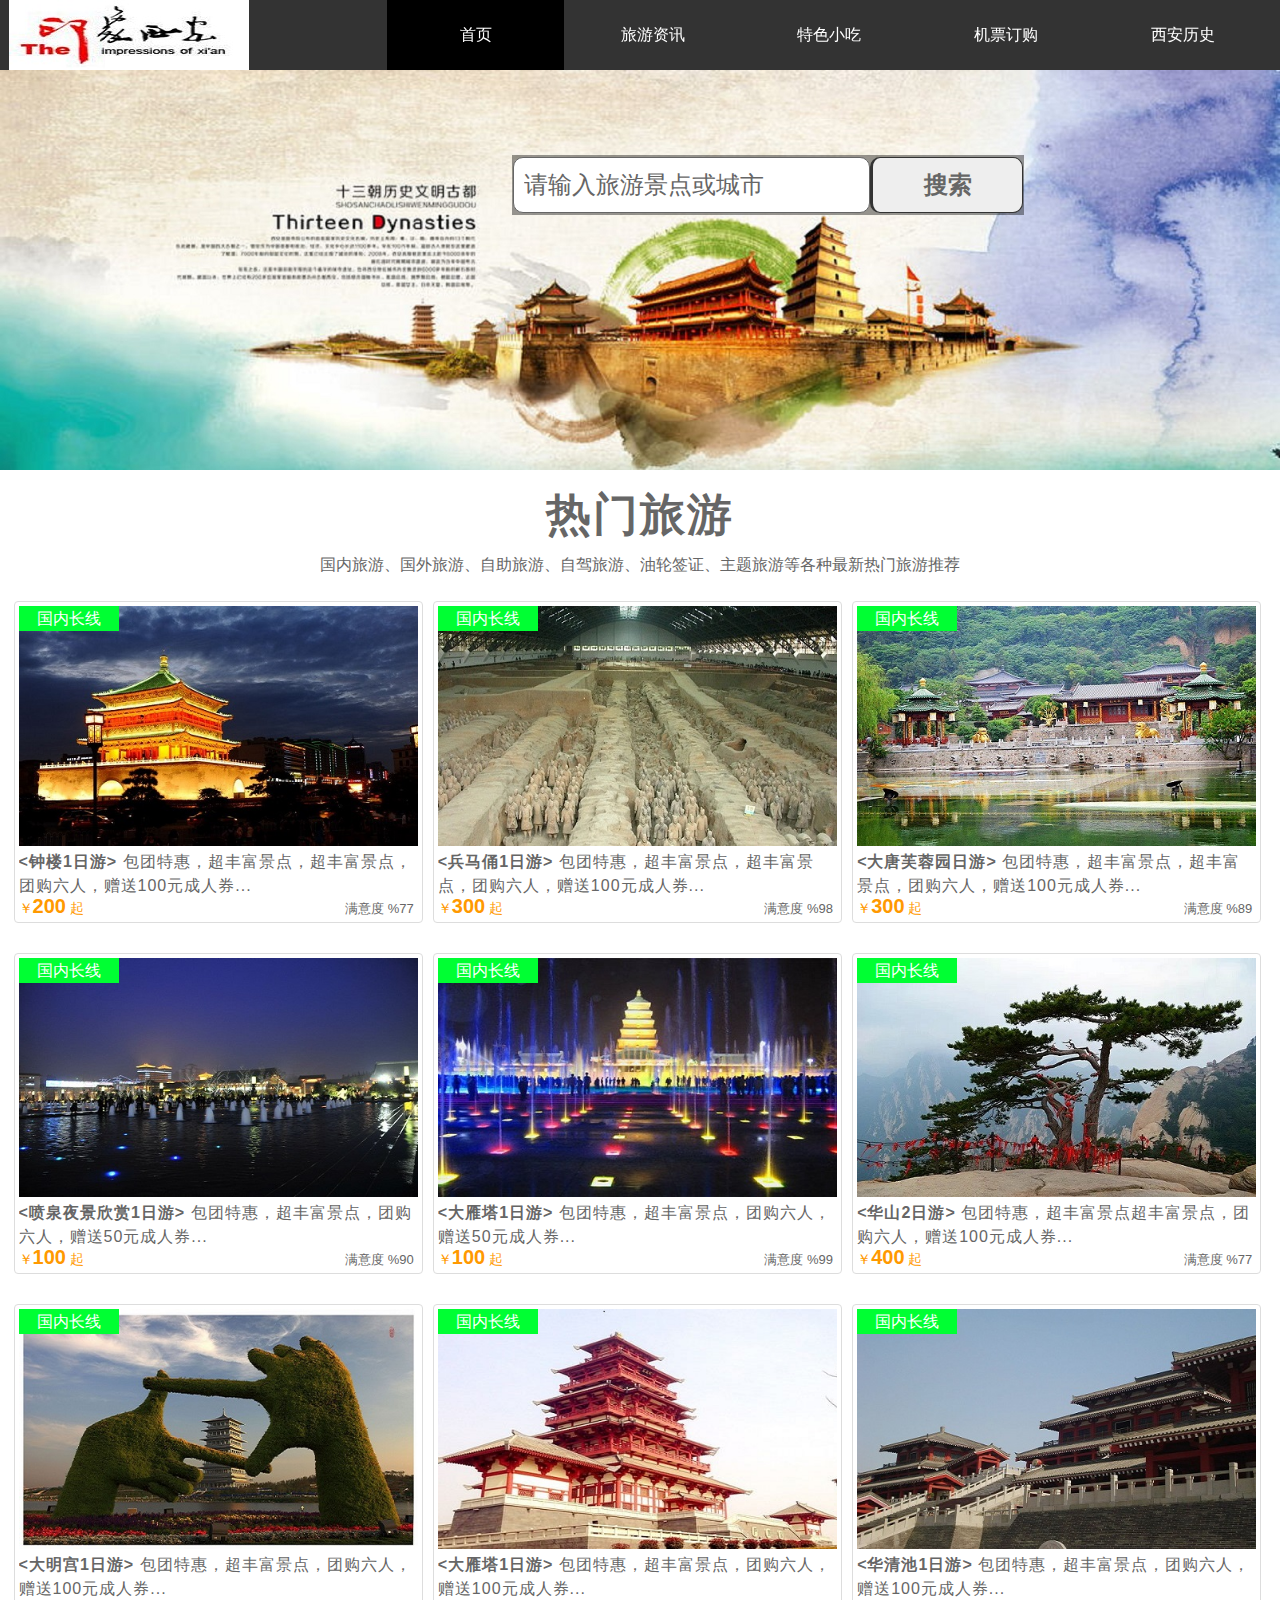
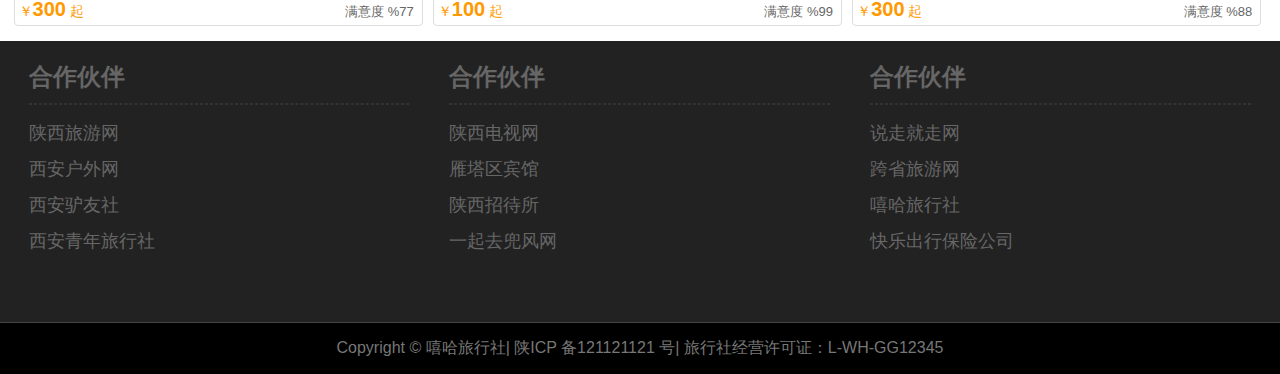
<file: responsitive/index.html>
<!DOCTYPE html>
<html lang="en">
<head>
	<meta charset="utf-8">
	<link rel="shortcut icon" href="img/title.ico">
	<link type="text/css" href="css/basic.css" rel="stylesheet"/>
	<link type="text/css" href="css/index.css" rel="stylesheet"/>
	<link type="text/css" href="css/responsitive.css" rel="stylesheet"/>
<title>西安印象</title>
<meta http-equiv="Content-Type" content="text/html; charset=utf-8"></head>

<body>
<header id="nav">
	<div class="center">
		<h1>嘻哈旅行社</h1>
		<nav>
			<h2 class="none">网站导航</h2>
			<ul>
				<li class="active"><a href="index.html">首页</a></li>
				<li><a href="consult.html">旅游<span class="hidden">资讯</span></a></li>
				<li><a href="foods.html"><span class="hidden">特色</span>小吃</a></li>
				<li class="hidden"><a href="ticket.html">机票订购</a></li>
				<li><a href="history.html"><span class="hidden">西安</span>历史</a></li>
			</ul>
		</nav>
	</div>
</header>
<div id="adver">
	<img src="img/search.jpg"/>
	<div class="center"></div>
	<div class="center copy">
		<input type="text" class="search" value="请输入旅游景点或城市" />
		<input type="button" class="btn" value="搜索"/>
	</div>
</div>
<div id = "content">
	<section class = "center">
		<h1>热门旅游</h1>
		<p>国内旅游、国外旅游、自助旅游、自驾旅游、油轮签证、主题旅游等各种最新热门旅游推荐</p>
	</section>
	<figure>
		<div class="tip">国内长线</div>
		<img src="img/tour1.jpg" alt="钟楼"/>
		<figcaption>
			<strong class="title"><钟楼1日游></strong>
			包团特惠，超丰富景点，超丰富景点，团购六人，赠送100元成人券...		</figcaption>
		<div><em class="stf">满意度 %77</em><span  class="price">￥<strong>200</strong> 起</span></div>
	</figure>
	<figure>
		<div class="tip">国内长线</div>
		<img src="img/tour2.jpg" alt="兵马俑"/>
		<figcaption>
			<strong class="title"><兵马俑1日游></strong>
			包团特惠，超丰富景点，超丰富景点，团购六人，赠送100元成人券...		</figcaption>
		<div><em class="stf">满意度 %98</em><span  class="price">￥<strong>300</strong> 起</span></div>
	</figure>
	<figure>
		<div class="tip">国内长线</div>
		<img src="img/tour3.jpg" alt="芙蓉园"/>
		<figcaption>
			<strong class="title"><大唐芙蓉园日游></strong>
			包团特惠，超丰富景点，超丰富景点，团购六人，赠送100元成人券...		</figcaption>
		<div><em class="stf">满意度 %89</em><span  class="price">￥<strong>300</strong> 起</span></div>
	</figure>
	<figure>
		<div class="tip">国内长线</div>
		<img src="img/tour4.jpg" alt="喷泉"/>
		<figcaption>
			<strong class="title"><喷泉夜景欣赏1日游></strong>
			包团特惠，超丰富景点，团购六人，赠送50元成人券...	</figcaption>
		<div><em class="stf">满意度 %90</em><span  class="price">￥<strong>100</strong> 起</span></div>
	</figure>
	<figure>
		<div class="tip">国内长线</div>
		<img src="img/tour5.jpg" alt="大雁塔"/>
		<figcaption>
			<strong class="title"><大雁塔1日游></strong>
			包团特惠，超丰富景点，团购六人，赠送50元成人券...	</figcaption>
		<div><em class="stf">满意度 %99</em><span  class="price">￥<strong>100</strong> 起</span></div>
	</figure>
	<figure>
		<div class="tip">国内长线</div>
		<img src="img/tour6.jpg" alt="华山"/>
		<figcaption>
			<strong class="title"><华山2日游></strong>
			包团特惠，超丰富景点超丰富景点，团购六人，赠送100元成人券...		</figcaption>
		<div><em class="stf">满意度 %77</em><span  class="price">￥<strong>400</strong> 起</span></div>
	</figure>
	<figure>
		<div class="tip">国内长线</div>
		<img src="img/tour7.jpg" alt="大明宫"/>
		<figcaption>
			<strong class="title"><大明宫1日游></strong>
			包团特惠，超丰富景点，团购六人，赠送100元成人券...			</figcaption>
		<div><em class="stf">满意度 %77</em><span  class="price">￥<strong>300</strong> 起</span></div>
	</figure>
	<figure>
		<div class="tip">国内长线</div>
		<img src="img/tour8.jpg" alt="大雁塔"/>
		<figcaption>
			<strong class="title"><大雁塔1日游></strong>
			包团特惠，超丰富景点，团购六人，赠送100元成人券...		</figcaption>
		<div><em class="stf">满意度 %99</em><span  class="price">￥<strong>100</strong> 起</span></div>
	</figure>
	<figure>
		<div class="tip">国内长线</div>
		<img src="img/tour9.jpg" alt="华清池"/>
		<figcaption>
			<strong class="title"><华清池1日游></strong>
			包团特惠，超丰富景点，团购六人，赠送100元成人券...		</figcaption>
		<div><em class="stf">满意度 %88</em><span  class="price">￥<strong>300</strong> 起</span></div>
	</figure>
</div>
<footer id = "footer">
	<div id="link" class="hidden">
		<div class="left block">
			<h1>合作伙伴</h1>
			<hr>
			<ul>
				<li>陕西旅游网</li>
				<li>西安户外网</li>
				<li>西安驴友社</li>
				<li>西安青年旅行社</li>
			</ul>
		</div>
		<div class="mid block">
			<h1>合作伙伴</h1>
			<hr>
			<ul>
				<li>陕西电视网</li>
				<li>雁塔区宾馆</li>
				<li>陕西招待所</li>
				<li>一起去兜风网</li>
			</ul>
		</div>
		<div class="right block">
			<h1>合作伙伴</h1>
			<hr>
			<ul>
				<li>说走就走网</li>
				<li>跨省旅游网</li>
				<li>嘻哈旅行社</li>
				<li>快乐出行保险公司</li>
			</ul>
		</div>
	</div>
	<div class="version sm-visible">
		客户端|触屏版|电脑版
	</div>
	<div id ="copyright">Copyright &copy; 嘻哈旅行社| 陕ICP 备121121121 号<span class="hidden">| 旅行社经营许可证：L-WH-GG12345</span></div>	
</footer>
</body>
</html>
</file>
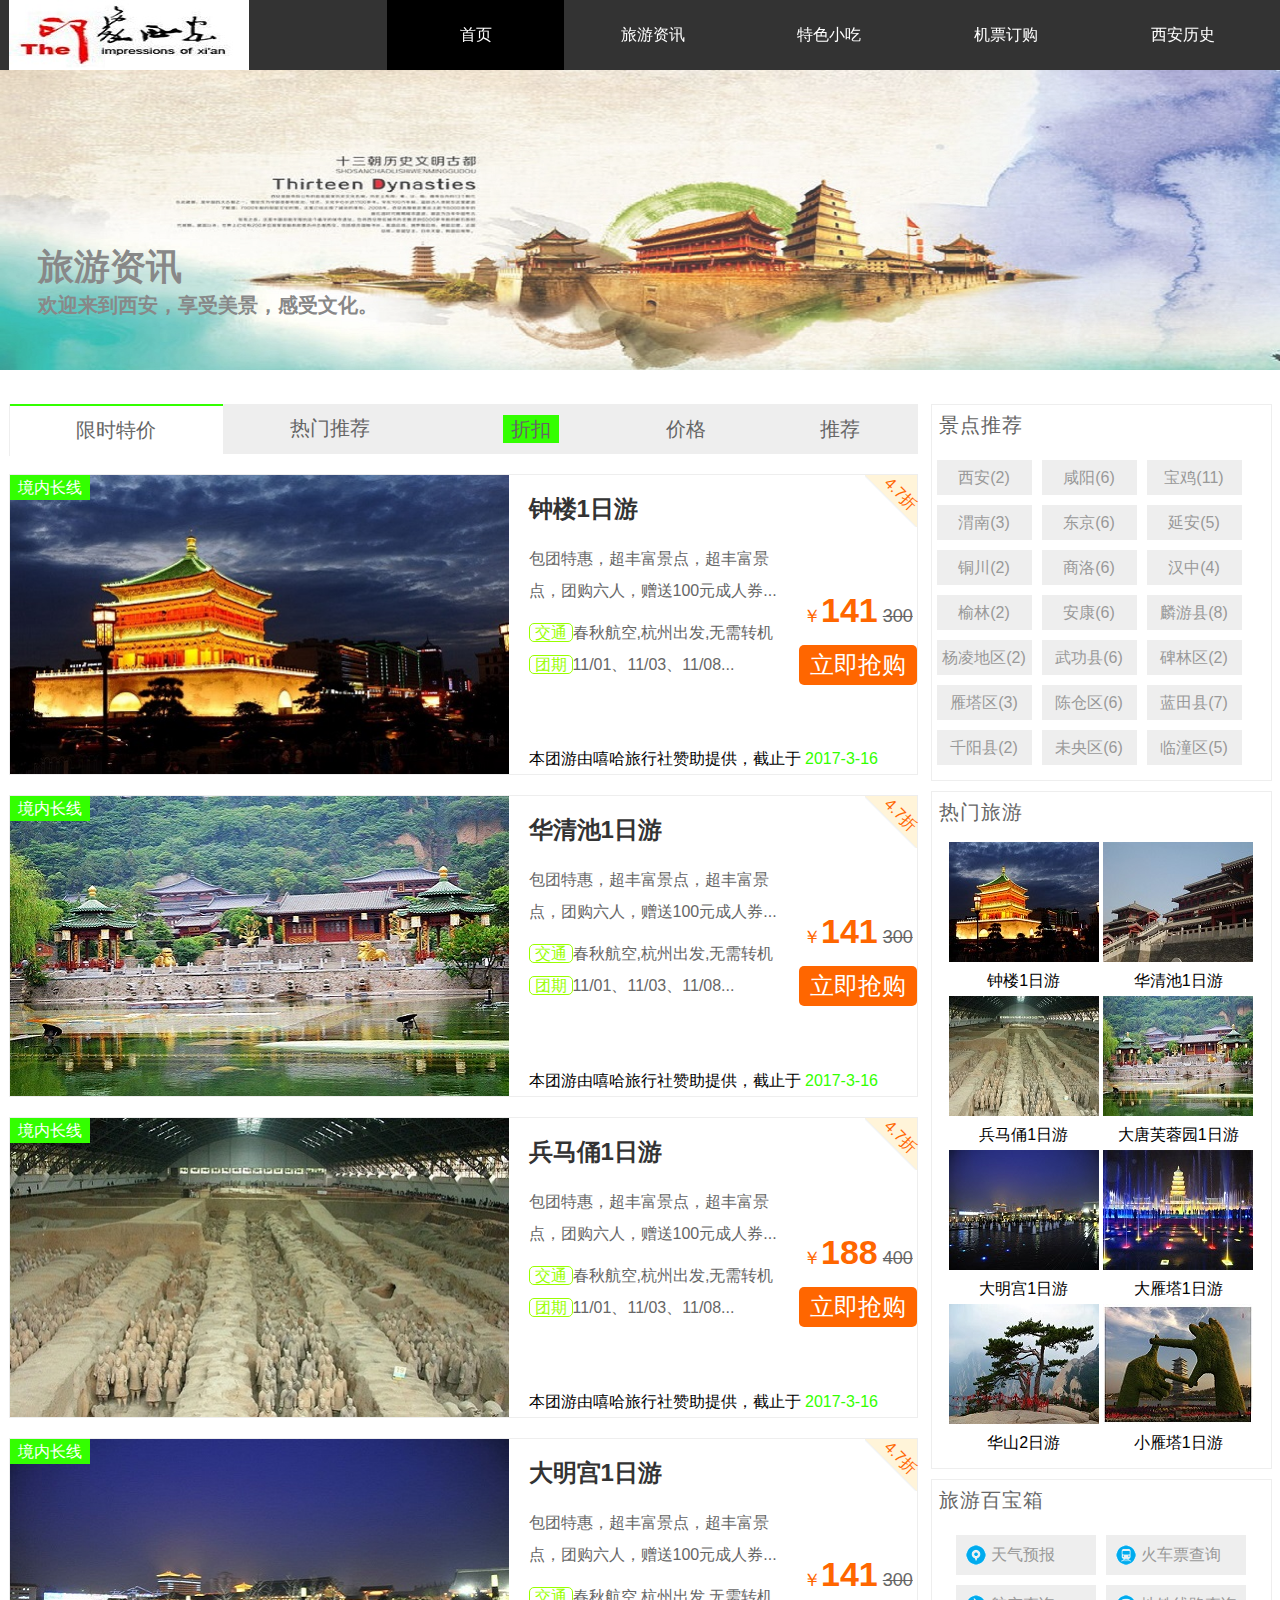
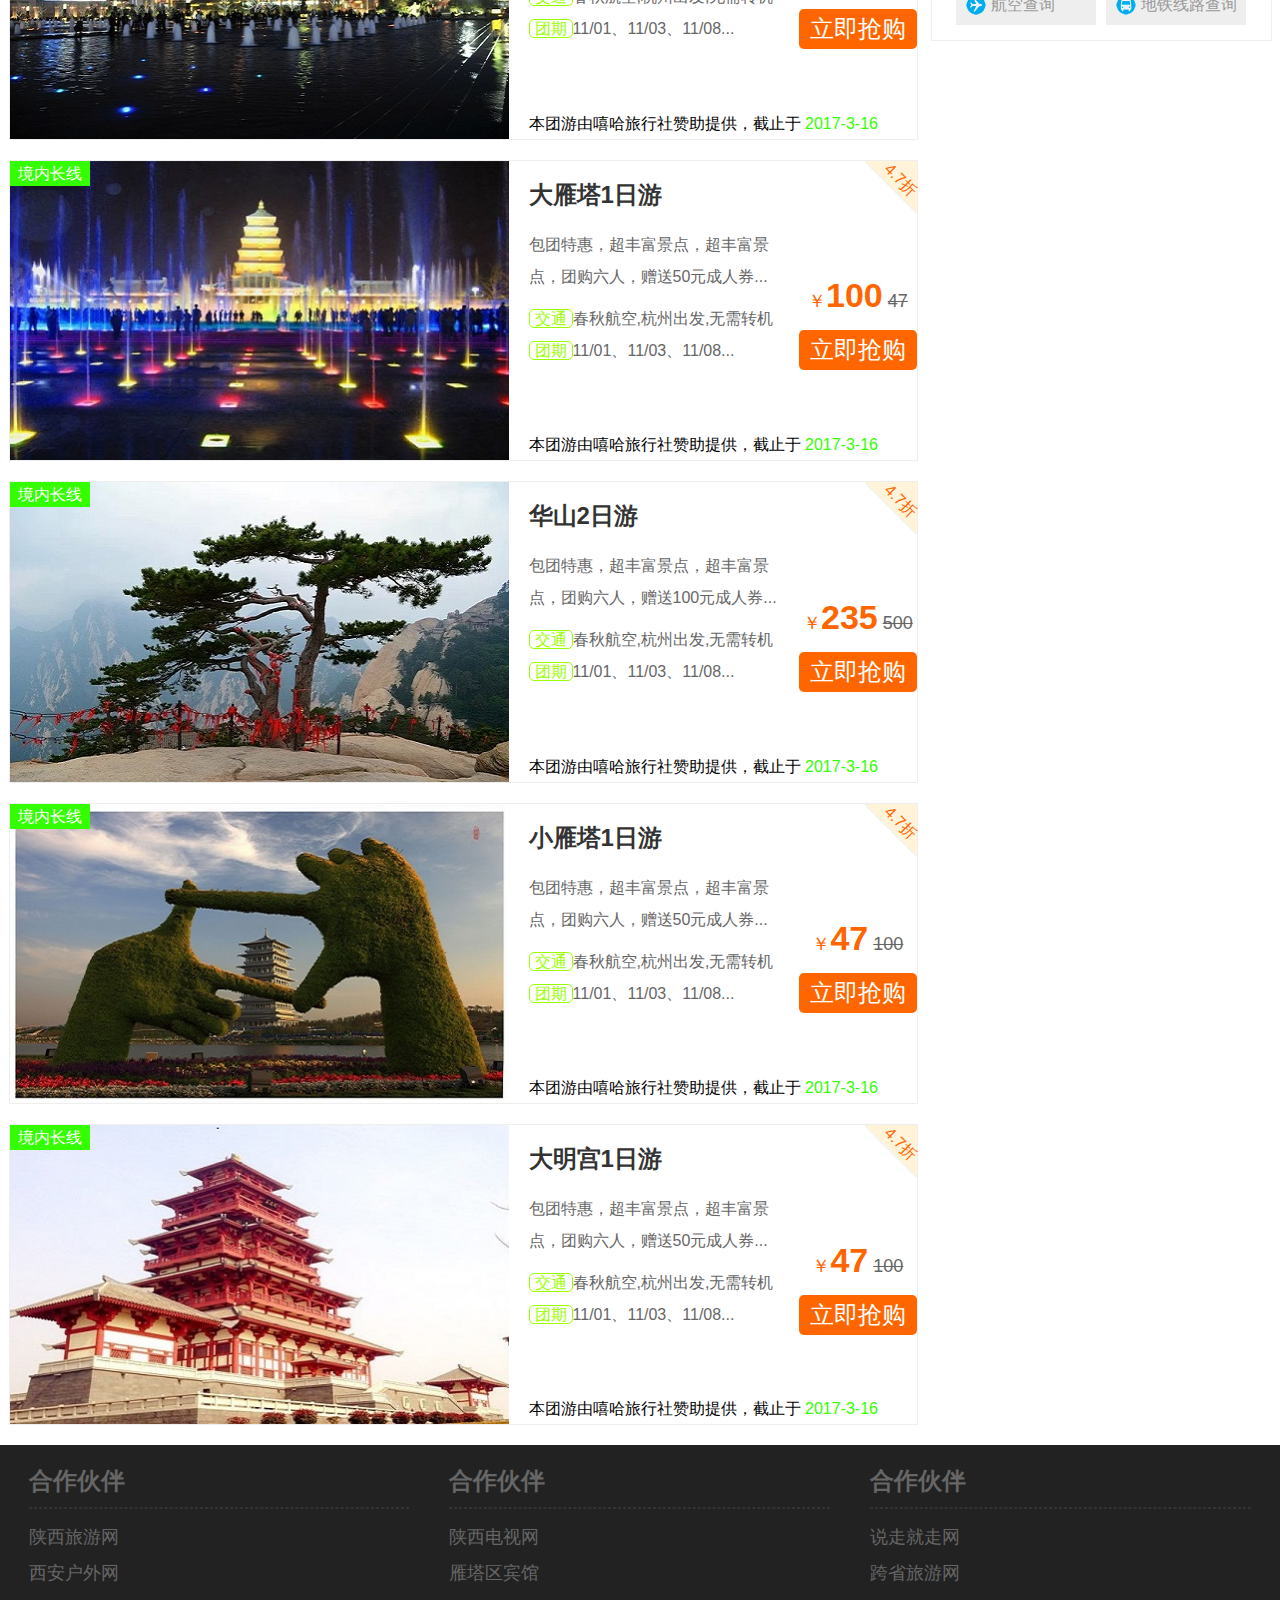
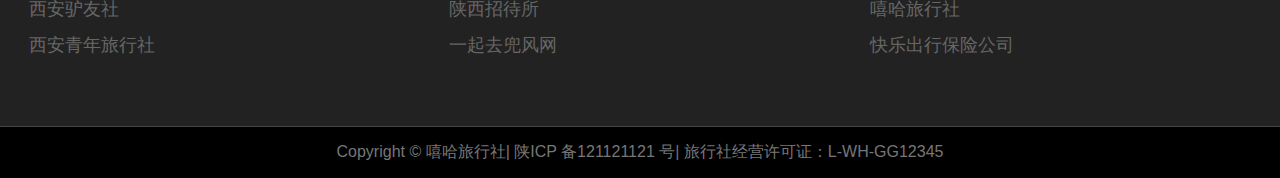
<file: responsitive/consult.html>
<!DOCTYPE html>
<html lang="en">
<head>
	<meta charset="utf-8">
	<link rel="shortcut icon" href="img/title.ico">
	<link type="text/css" href="css/basic.css" rel="stylesheet"/>
	<link type="text/css" href="css/consult.css" rel="stylesheet"/>
	<link type="text/css" href="css/responsitive.css" rel="stylesheet"/>
<title>西安印象</title>
<meta http-equiv="Content-Type" content="text/html; charset=utf-8"></head>

<body>
<header id="nav">
	<div class="center">
		<h1>嘻哈旅行社</h1>
		<nav>
			<h2 class="none">网站导航</h2>
			<ul>
				<li class="active"><a href="index.html">首页</a></li>
				<li><a href="consult.html">旅游<span class="hidden">资讯</span></a></li>
				<li><a href="foods.html"><span class="hidden">特色</span>小吃</a></li>
				<li class="hidden"><a href="ticket.html">机票订购</a></li>
				<li><a href="history.html"><span class="hidden">西安</span>历史</a></li>
			</ul>
		</nav>
	</div>
</header>

<div id = "headline">
	<img src="img/headline.jpg"/>
	<hgroup>
		<h1>旅游资讯</h1>
		<h2>欢迎来到西安，享受美景，感受文化。</h2>
	</hgroup>
</div>

<div id ="container">
	<aside class = "sidebar">
		<div class="sider top">
			<h2>景点推荐</h2>
			<ul>
				<li><a href="###">西安(2)</a></li>
				<li><a href="###">咸阳(6)</a></li>
				<li><a href="###">宝鸡(11)</a></li>
				<li><a href="###">渭南(3)</a></li>
				<li><a href="###">东京(6)</a></li>
				<li><a href="###">延安(5)</a></li>		
				<li><a href="###">铜川(2)</a></li>
				<li><a href="###">商洛(6)</a></li>
				<li><a href="###">汉中(4)</a></li>	
				<li><a href="###">榆林(2)</a></li>
				<li><a href="###">安康(6)</a></li>
				<li><a href="###">麟游县(8)</a></li>				
				<li><a href="###">杨凌地区(2)</a></li>
				<li><a href="###">武功县(6)</a></li>
				<li><a href="###">碑林区(2)</a></li>				
				<li><a href="###">雁塔区(3)</a></li>
				<li><a href="###">陈仓区(6)</a></li>
				<li><a href="###">蓝田县(7)</a></li>				
				<li><a href="###">千阳县(2)</a></li>
				<li><a href="###">未央区(6)</a></li>
				<li><a href="###">临潼区(5)</a></li>
			</ul>
			 
		</div>
		<div class="sider mid">
			<h2>热门旅游</h2>
			<div class="recm">
				<figure>
					<img src="img/hot1.jpg"/>
					<figcaption>钟楼1日游</figcaption>
				</figure>
				<figure>
					<img src="img/hot2.jpg"/>
					<figcaption>华清池1日游</figcaption>
				</figure>
				<figure>
					<img src="img/hot3.jpg"/>
					<figcaption>兵马俑1日游</figcaption>
				</figure>				<figure>
					<img src="img/hot4.jpg"/>
					<figcaption>大唐芙蓉园1日游</figcaption>
				</figure>				<figure>
					<img src="img/hot5.jpg"/>
					<figcaption>大明宫1日游</figcaption>
				</figure>				<figure>
					<img src="img/hot6.jpg"/>
					<figcaption>大雁塔1日游</figcaption>
				</figure>				<figure>
					<img src="img/hot7.jpg"/>
					<figcaption>华山2日游</figcaption>
				</figure>				<figure>
					<img src="img/hot8.jpg"/>
					<figcaption>小雁塔1日游</figcaption>
				</figure>
			</div>
		</div>
		<div class="sider bot">
			<h2>旅游百宝箱</h2>
			<div class="box">
				<a href="###" class="t1">天气预报</a>
				<a href="###" class="t2">火车票查询</a>
				<a href="###" class="t3">航空查询</a>
				<a href="###" class="t4">地铁线路查询</a>
			</div>
		</div>
	</aside>
	<div class="list">
		<div id = "info">
			<ul id = "sale">
				<li class="green">限时特价</li>
				<li>热门推荐</li>
			</ul>
			<ul id = "res">
				<li><a class="active">折扣</a></li>
				<li><a>价格</a></li>
				<li><a>推荐</a></li>
			</ul>
		</div>
		<figure class="tour">
			<div class = "tip">境内长线</div>
			<img src="img/tour1.jpg"/><figcaption>
				<artical>
					<header>
						<hgroup>
							<h2>钟楼<span>1日游</span></h2>
							<h3> 包团特惠，超丰富景点，超丰富景点，团购六人，赠送100元成人券...</h3>
						</hgroup>
					</header>
					<ol class="hidden">
						<li><mark>交通</mark>春秋航空,杭州出发,无需转机</li>
						<li><mark>团期</mark>11/01、11/03、11/08...</li>
					</ol>
					<div class="buy">
						<div class="price">
							￥<strong>141</strong>
							<s>300</s>						
						</div>
						<div class ="reserve">
							立即抢购						
						</div>
					</div>
					<footer class="hidden">
						本团游由嘻哈旅行社赞助提供，截止于
						<time>2017-3-16</time>
					</footer>
					<div class="disc">
						<span>4.7折</span>					
					</div>
				</artical>
			</figcaption>
		</figure>
		<figure class="tour">
			<div class = "tip">境内长线</div>
			<img src="img/tour3.jpg"/><figcaption>
				<artical>
					<header>
						<hgroup>
							<h2>华清池<span>1日游</span></h2>
							<h3> 包团特惠，超丰富景点，超丰富景点，团购六人，赠送100元成人券...</h3>
						</hgroup>
					</header>
					<ol class="hidden">
						<li><mark>交通</mark>春秋航空,杭州出发,无需转机</li>
						<li><mark>团期</mark>11/01、11/03、11/08...</li>
					</ol>
					<div class="buy">
						<div class="price">
							￥<strong>141</strong>
							<s>300</s>						
						</div>
						<div class ="reserve">
							立即抢购						
						</div>
					</div>
					<footer class="hidden">
						本团游由嘻哈旅行社赞助提供，截止于
						<time>2017-3-16</time>
					</footer>
					<div class="disc">
						<span>4.7折</span>					
					</div>
				</artical>
			</figcaption>
		</figure>
		<figure class="tour">
			<div class = "tip">境内长线</div>
			<img src="img/tour2.jpg"/><figcaption>
				<artical>
					<header>
						<hgroup>
							<h2>兵马俑<span>1日游</span></h2>
							<h3> 包团特惠，超丰富景点，超丰富景点，团购六人，赠送100元成人券...</h3>
						</hgroup>
					</header>
					<ol class="hidden">
						<li><mark>交通</mark>春秋航空,杭州出发,无需转机</li>
						<li><mark>团期</mark>11/01、11/03、11/08...</li>
					</ol>
					<div class="buy">
						<div class="price">
							￥<strong>188</strong>
							<s>400</s>						
						</div>
						<div class ="reserve">
							立即抢购						
						</div>
					</div>
					<footer class="hidden">
						本团游由嘻哈旅行社赞助提供，截止于
						<time>2017-3-16</time>
					</footer>
					<div class="disc">
						<span>4.7折</span>					
					</div>
				</artical>
			</figcaption>
		</figure>
		<figure class="tour">
			<div class = "tip">境内长线</div>
			<img src="img/tour4.jpg"/><figcaption>
				<artical>
					<header>
						<hgroup>
							<h2>大明宫<span>1日游</span></h2>
							<h3> 包团特惠，超丰富景点，超丰富景点，团购六人，赠送100元成人券...</h3>
						</hgroup>
					</header>
					<ol class="hidden">
						<li><mark>交通</mark>春秋航空,杭州出发,无需转机</li>
						<li><mark>团期</mark>11/01、11/03、11/08...</li>
					</ol>
					<div class="buy">
						<div class="price">
							￥<strong>141</strong>
							<s>300</s>						
						</div>
						<div class ="reserve">
							立即抢购						
						</div>
					</div>
					<footer class="hidden">
						本团游由嘻哈旅行社赞助提供，截止于
						<time>2017-3-16</time>
					</footer>
					<div class="disc">
						<span>4.7折</span>					
					</div>
				</artical>
			</figcaption>
		</figure>
		<figure class="tour">
			<div class = "tip">境内长线</div>
			<img src="img/tour5.jpg"/><figcaption>
				<artical>
					<header>
						<hgroup>
							<h2>大雁塔<span>1日游</span></h2>
							<h3> 包团特惠，超丰富景点，超丰富景点，团购六人，赠送50元成人券...</h3>
						</hgroup>
					</header>
					<ol class="hidden">
						<li><mark>交通</mark>春秋航空,杭州出发,无需转机</li>
						<li><mark>团期</mark>11/01、11/03、11/08...</li>
					</ol>
					<div class="buy">
						<div class="price">
							￥<strong>100</strong>
							<s>47</s>						
						</div>
						<div class ="reserve">
							立即抢购						
						</div>
					</div>
					<footer class="hidden">
						本团游由嘻哈旅行社赞助提供，截止于
						<time>2017-3-16</time>
					</footer>
					<div class="disc">
						<span>4.7折</span>					
					</div>
				</artical>
			</figcaption>
		</figure>
		<figure class="tour">
			<div class = "tip">境内长线</div>
			<img src="img/tour6.jpg"/><figcaption>
				<artical>
					<header>
						<hgroup>
							<h2>华山<span>2日游</span></h2>
							<h3> 包团特惠，超丰富景点，超丰富景点，团购六人，赠送100元成人券...</h3>
						</hgroup>
					</header>
					<ol class="hidden">
						<li><mark>交通</mark>春秋航空,杭州出发,无需转机</li>
						<li><mark>团期</mark>11/01、11/03、11/08...</li>
					</ol>
					<div class="buy">
						<div class="price">
							￥<strong>235</strong>
							<s>500</s>						
						</div>
						<div class ="reserve">
							立即抢购						
						</div>
					</div>
					<footer class="hidden">
						本团游由嘻哈旅行社赞助提供，截止于
						<time>2017-3-16</time>
					</footer>
					<div class="disc">
						<span>4.7折</span>					
					</div>
				</artical>
			</figcaption>
		</figure>
		<figure class="tour">
			<div class = "tip">境内长线</div>
			<img src="img/tour7.jpg"/><figcaption>
				<artical>
					<header>
						<hgroup>
							<h2>小雁塔<span>1日游</span></h2>
							<h3> 包团特惠，超丰富景点，超丰富景点，团购六人，赠送50元成人券...</h3>
						</hgroup>
					</header>
					<ol class="hidden">
						<li><mark>交通</mark>春秋航空,杭州出发,无需转机</li>
						<li><mark>团期</mark>11/01、11/03、11/08...</li>
					</ol>
					<div class="buy">
						<div class="price">
							￥<strong>47</strong>
							<s>100</s>						
						</div>
						<div class ="reserve">
							立即抢购						
						</div>
					</div>
					<footer class="hidden">
						本团游由嘻哈旅行社赞助提供，截止于
						<time>2017-3-16</time>
					</footer>
					<div class="disc">
						<span>4.7折</span>					
					</div>
				</artical>
			</figcaption>
		</figure>
		<figure class="tour">
			<div class = "tip">境内长线</div>
			<img src="img/tour8.jpg"/><figcaption>
				<artical>
					<header>
						<hgroup>
							<h2>大明宫<span>1日游</span></h2>
							<h3> 包团特惠，超丰富景点，超丰富景点，团购六人，赠送50元成人券...</h3>
						</hgroup>
					</header>
					<ol class="hidden">
						<li><mark>交通</mark>春秋航空,杭州出发,无需转机</li>
						<li><mark>团期</mark>11/01、11/03、11/08...</li>
					</ol>
					<div class="buy">
						<div class="price">
							￥<strong>47</strong>
							<s>100</s>						
						</div>
						<div class ="reserve">
							立即抢购						
						</div>
					</div>
					<footer class="hidden">
						本团游由嘻哈旅行社赞助提供，截止于 
						<time>2017-3-16</time>
					</footer>
					<div class="disc">
						<span>4.7折</span>					
					</div>
				</artical>
			</figcaption>
		</figure>
	</div>
</div>
<footer id = "footer">
	<div id="link" class="hidden">
		<div class="left block">
			<h1>合作伙伴</h1>
			<hr>
			<ul>
				<li>陕西旅游网</li>
				<li>西安户外网</li>
				<li>西安驴友社</li>
				<li>西安青年旅行社</li>
			</ul>
		</div>
		<div class="mid block">
			<h1>合作伙伴</h1>
			<hr>
			<ul>
				<li>陕西电视网</li>
				<li>雁塔区宾馆</li>
				<li>陕西招待所</li>
				<li>一起去兜风网</li>
			</ul>
		</div>
		<div class="right block">
			<h1>合作伙伴</h1>
			<hr>
			<ul>
				<li>说走就走网</li>
				<li>跨省旅游网</li>
				<li>嘻哈旅行社</li>
				<li>快乐出行保险公司</li>
			</ul>
		</div>
	</div>
	<div class="version sm-visible">
		客户端|触屏版|电脑版
	</div>
	<div id ="copyright">Copyright &copy; 嘻哈旅行社| 陕ICP 备121121121 号<span class="hidden">| 旅行社经营许可证：L-WH-GG12345</span></div>	
</footer>
</body>
</html>
</file>
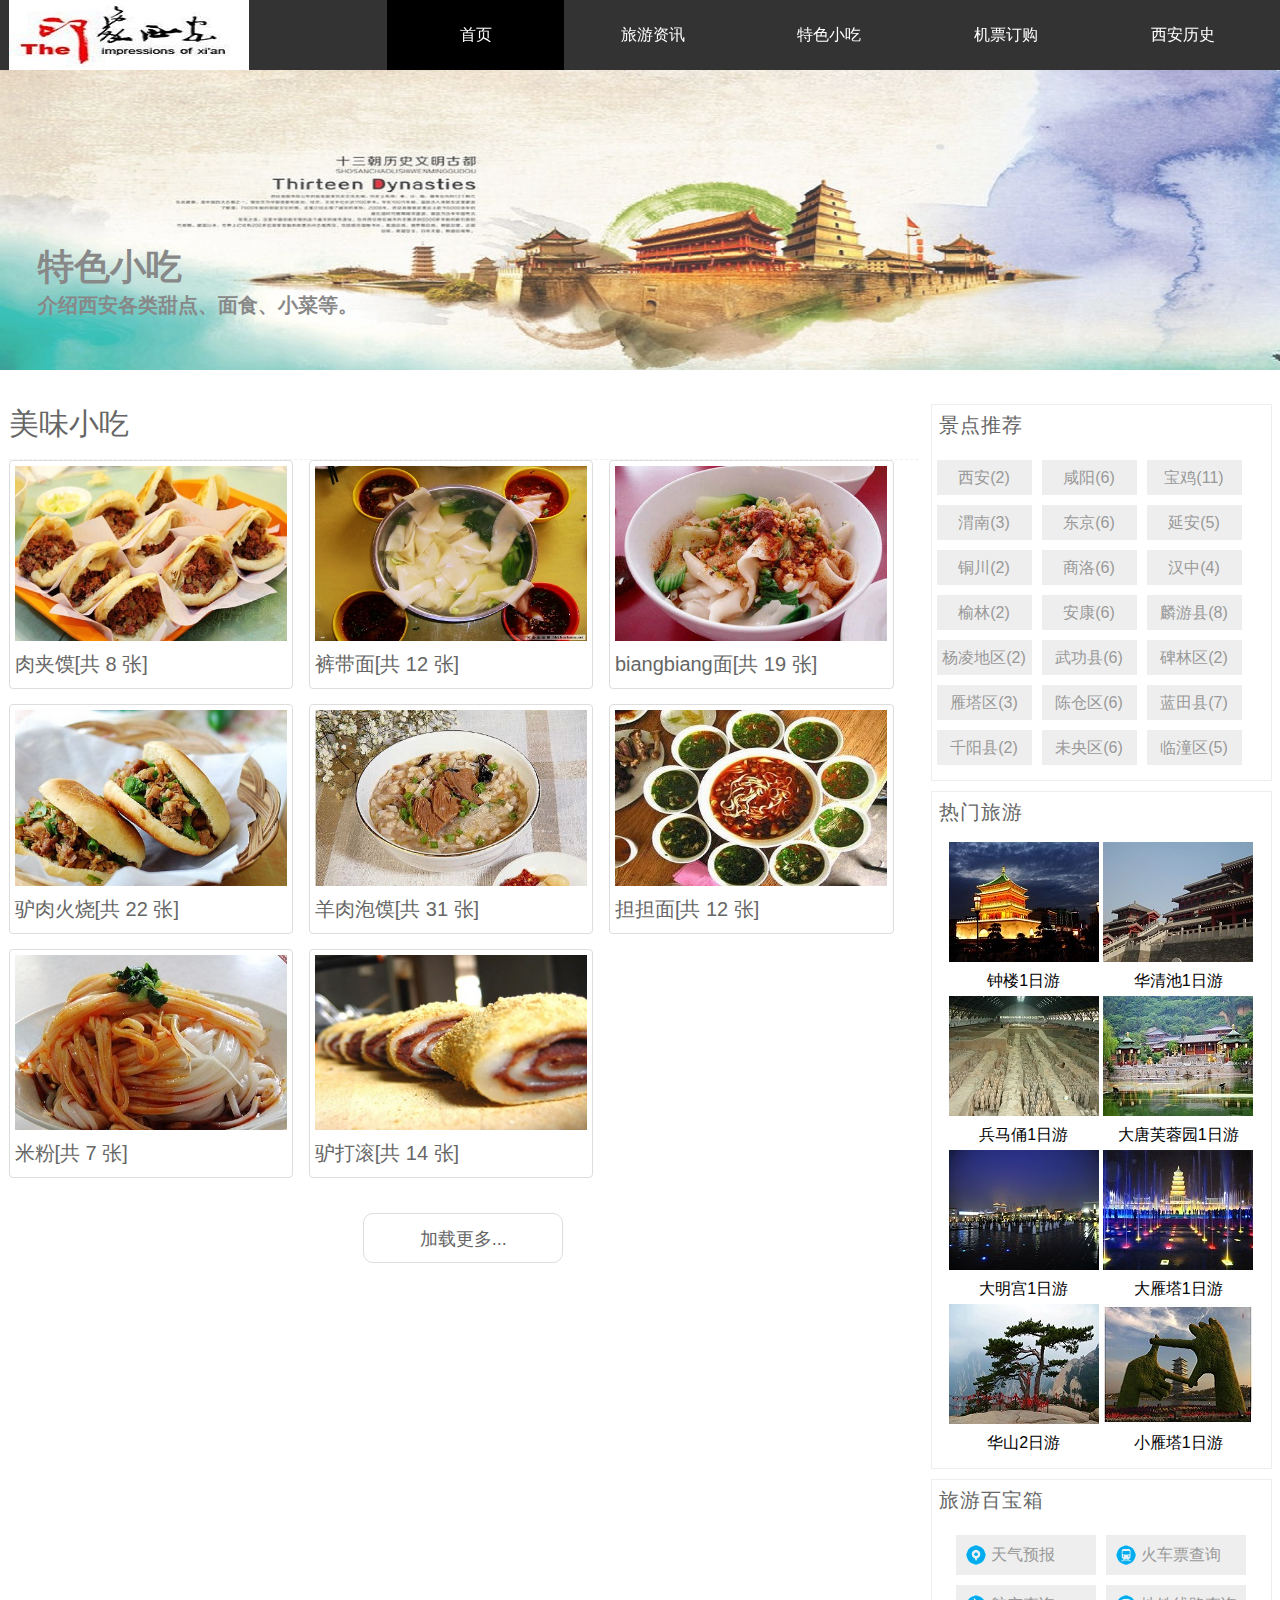
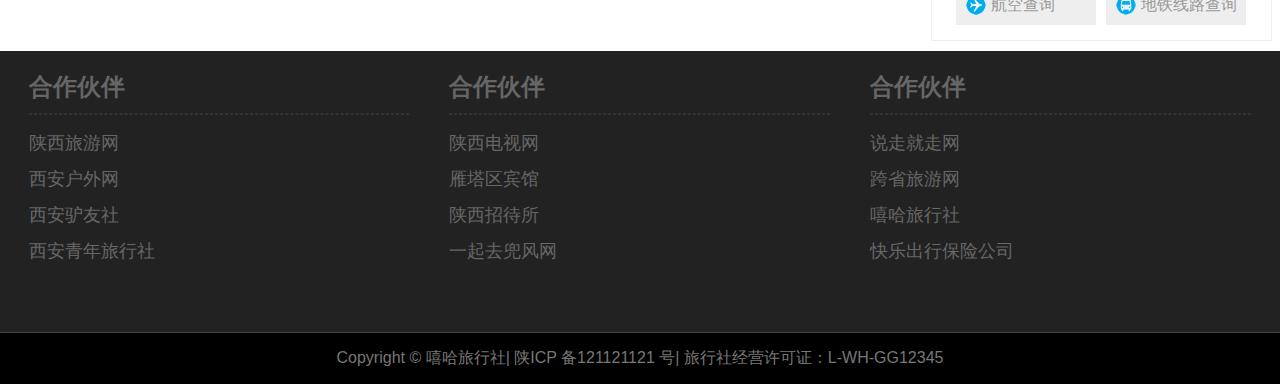
<file: responsitive/foods.html>
<!DOCTYPE html>
<html lang="en">
<head>
	<meta charset="utf-8">
	<link rel="shortcut icon" href="img/title.ico">
	<link type="text/css" href="css/basic.css" rel="stylesheet"/>
	<link type="text/css" href="css/foods.css" rel="stylesheet"/>
	<link type="text/css" href="css/responsitive.css" rel="stylesheet"/>
<title>西安印象</title>
<meta http-equiv="Content-Type" content="text/html; charset=utf-8"></head>

<body>
<header id="nav">
	<div class="center">
		<h1>嘻哈旅行社</h1>
		<nav>
			<h2 class="none">网站导航</h2>
			<ul>
				<li class="active"><a href="index.html">首页</a></li>
				<li><a href="consult.html">旅游<span class="hidden">资讯</span></a></li>
				<li><a href="foods.html"><span class="hidden">特色</span>小吃</a></li>
				<li class="hidden"><a href="ticket.html">机票订购</a></li>
				<li><a href="history.html"><span class="hidden">西安</span>历史</a></li>
			</ul>
		</nav>
	</div>
</header>

<div id = "headline">
	<img src="img/headline.jpg"/>
	<hgroup>
		<h1>特色小吃</h1>
		<h2>介绍西安各类甜点、面食、小菜等。</h2>
	</hgroup>
</div>

<div id ="container">
	<aside class = "sidebar">
		<div class="sider top">
			<h2>景点推荐</h2>
			<ul>
				<li><a href="###">西安(2)</a></li>
				<li><a href="###">咸阳(6)</a></li>
				<li><a href="###">宝鸡(11)</a></li>
				<li><a href="###">渭南(3)</a></li>
				<li><a href="###">东京(6)</a></li>
				<li><a href="###">延安(5)</a></li>		
				<li><a href="###">铜川(2)</a></li>
				<li><a href="###">商洛(6)</a></li>
				<li><a href="###">汉中(4)</a></li>	
				<li><a href="###">榆林(2)</a></li>
				<li><a href="###">安康(6)</a></li>
				<li><a href="###">麟游县(8)</a></li>				
				<li><a href="###">杨凌地区(2)</a></li>
				<li><a href="###">武功县(6)</a></li>
				<li><a href="###">碑林区(2)</a></li>				
				<li><a href="###">雁塔区(3)</a></li>
				<li><a href="###">陈仓区(6)</a></li>
				<li><a href="###">蓝田县(7)</a></li>				
				<li><a href="###">千阳县(2)</a></li>
				<li><a href="###">未央区(6)</a></li>
				<li><a href="###">临潼区(5)</a></li>
			</ul>
			 
		</div>
		<div class="sider mid">
			<h2>热门旅游</h2>
			<div class="recm">
				<figure>
					<img src="img/hot1.jpg"/>
					<figcaption>钟楼1日游</figcaption>
				</figure>
				<figure>
					<img src="img/hot2.jpg"/>
					<figcaption>华清池1日游</figcaption>
				</figure>
				<figure>
					<img src="img/hot3.jpg"/>
					<figcaption>兵马俑1日游</figcaption>
				</figure>				<figure>
					<img src="img/hot4.jpg"/>
					<figcaption>大唐芙蓉园1日游</figcaption>
				</figure>				<figure>
					<img src="img/hot5.jpg"/>
					<figcaption>大明宫1日游</figcaption>
				</figure>				<figure>
					<img src="img/hot6.jpg"/>
					<figcaption>大雁塔1日游</figcaption>
				</figure>				<figure>
					<img src="img/hot7.jpg"/>
					<figcaption>华山2日游</figcaption>
				</figure>				<figure>
					<img src="img/hot8.jpg"/>
					<figcaption>小雁塔1日游</figcaption>
				</figure>
			</div>
		</div>
		<div class="sider bot">
			<h2>旅游百宝箱</h2>
			<div class="box">
				<a href="###" class="t1">天气预报</a>
				<a href="###" class="t2">火车票查询</a>
				<a href="###" class="t3">航空查询</a>
				<a href="###" class="t4">地铁线路查询</a>
			</div>
		</div>
	</aside>
	<div class="list pic">
		<section>
			<h2>美味小吃</h2>
			<figure>
				<img src="img/s1.jpg" alt="曼谷-芭提雅">
				<figcaption>肉夹馍[共 8 张]</figcaption>
			</figure>
			<figure>
				<img src="img/s2.jpg" alt="马尔代夫双鱼岛">
				<figcaption>裤带面[共 12 张]</figcaption>
			</figure>
			<figure>
				<img src="img/s3.jpg" alt="海南">
				<figcaption>biangbiang面[共 19 张]</figcaption>
			</figure>
			<figure>
				<img src="img/s4.jpg" alt="富山-大阪-东京">
				<figcaption>驴肉火烧[共 22 张]</figcaption>
			</figure>
			<figure>
				<img src="img/s5.jpg" alt="法瑞意德">
				<figcaption>羊肉泡馍[共 31 张]</figcaption>
			</figure>
			<figure>
				<img src="img/s6.jpg" alt="巴厘岛">
				<figcaption>担担面[共 12 张]</figcaption>
			</figure>
			<figure>
				<img src="img/s7.jpg" alt="塞舌尔迪拜">
				<figcaption>米粉[共 7 张]</figcaption>
			</figure>
			<figure>
				<img src="img/s8.jpg" alt="花样姐姐土耳其">
				<figcaption>驴打滚[共 14 张]</figcaption>
			</figure>
		</section>
		<div class="more">加载更多...</div>
	</div>
</div>
<footer id = "footer">
	<div id="link" class="hidden">
		<div class="left block">
			<h1>合作伙伴</h1>
			<hr>
			<ul>
				<li>陕西旅游网</li>
				<li>西安户外网</li>
				<li>西安驴友社</li>
				<li>西安青年旅行社</li>
			</ul>
		</div>
		<div class="mid block">
			<h1>合作伙伴</h1>
			<hr>
			<ul>
				<li>陕西电视网</li>
				<li>雁塔区宾馆</li>
				<li>陕西招待所</li>
				<li>一起去兜风网</li>
			</ul>
		</div>
		<div class="right block">
			<h1>合作伙伴</h1>
			<hr>
			<ul>
				<li>说走就走网</li>
				<li>跨省旅游网</li>
				<li>嘻哈旅行社</li>
				<li>快乐出行保险公司</li>
			</ul>
		</div>
	</div>
	<div class="version sm-visible">
		客户端|触屏版|电脑版
	</div>
	<div id ="copyright">Copyright &copy; 嘻哈旅行社| 陕ICP 备121121121 号<span class="hidden">| 旅行社经营许可证：L-WH-GG12345</span></div>	
</footer>
</body>
</html>
</file>
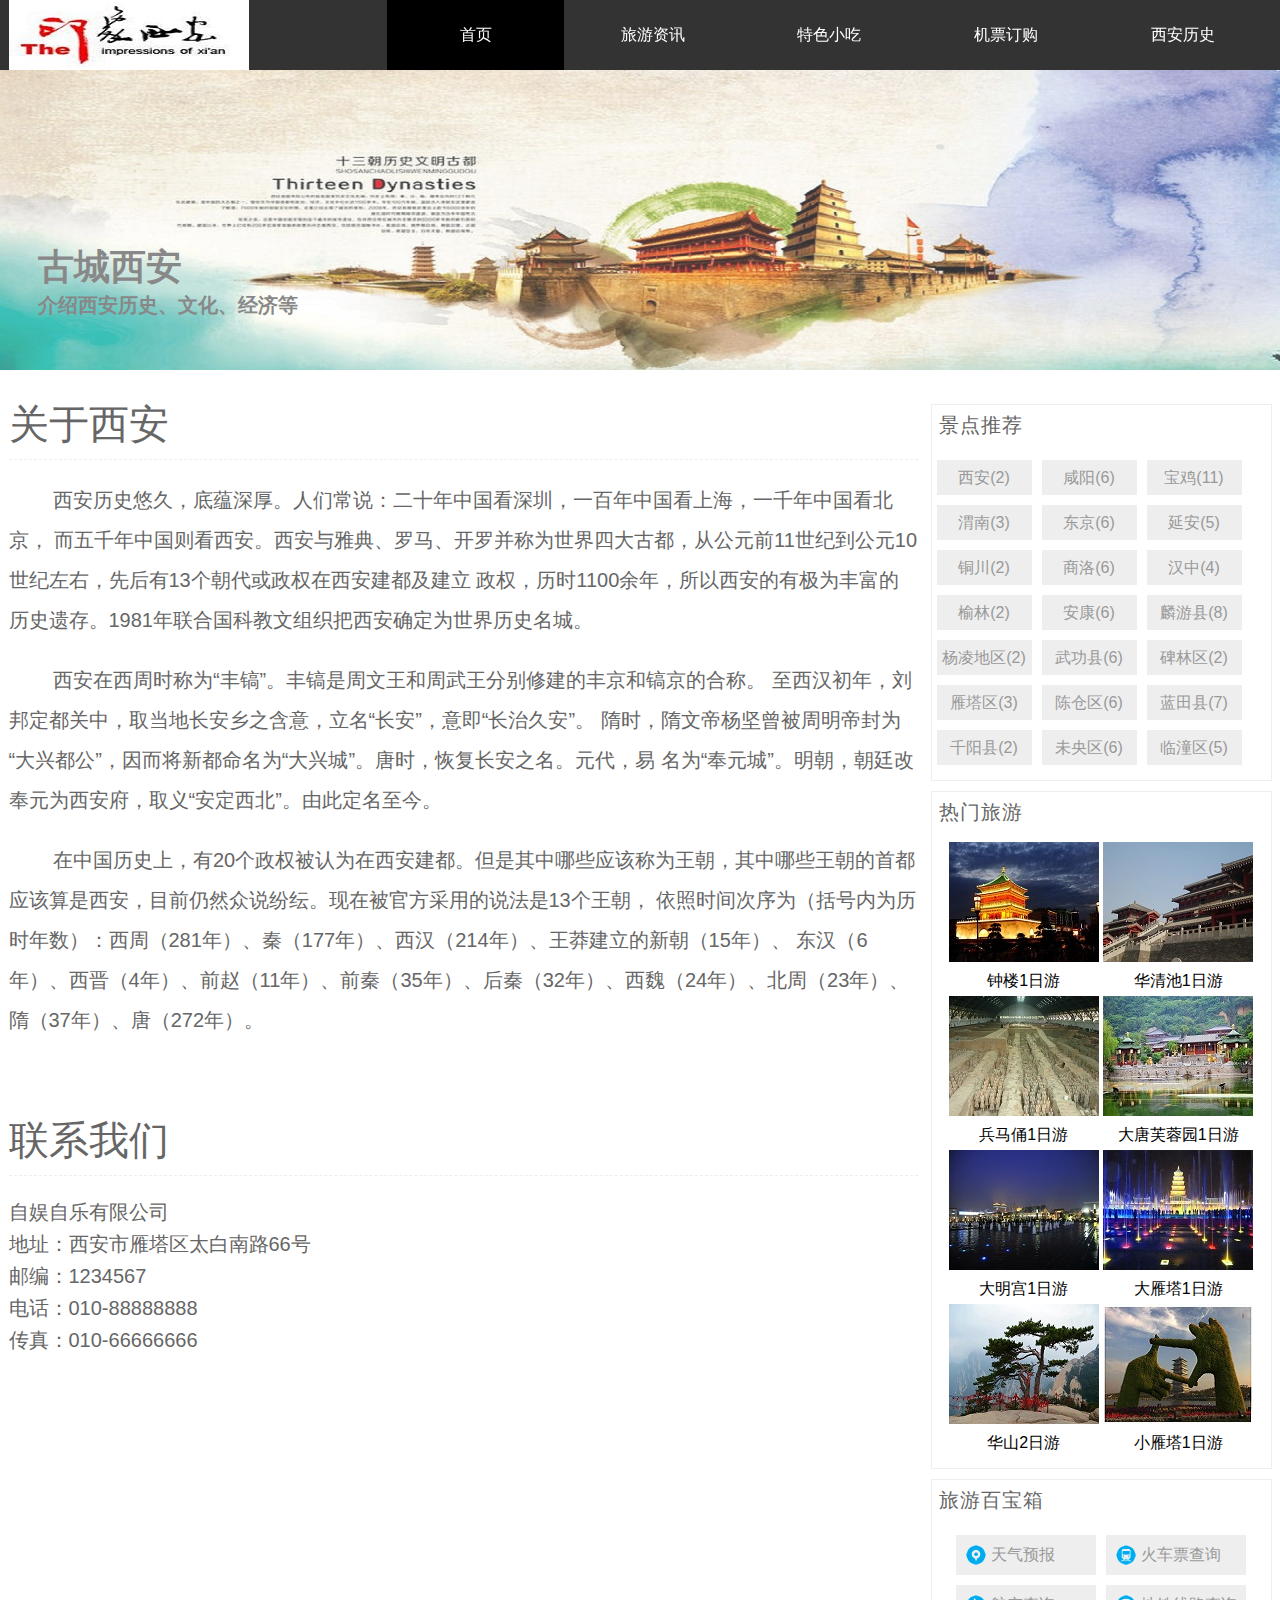
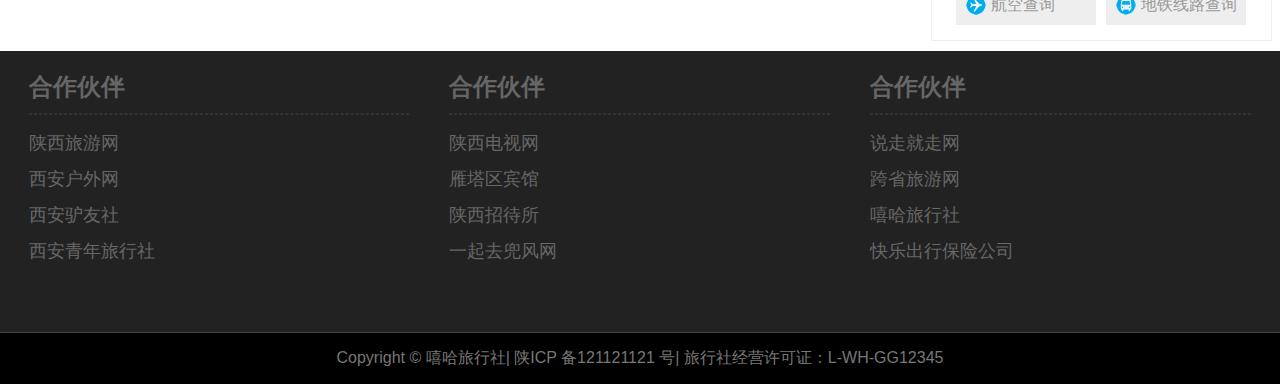
<file: responsitive/history.html>
<!DOCTYPE html>
<html lang="en">
<head>
	<meta charset="utf-8">
	<link rel="shortcut icon" href="img/title.ico">
	<link type="text/css" href="css/basic.css" rel="stylesheet"/>
	<link type="text/css" href="css/history.css" rel="stylesheet"/>
	<link type="text/css" href="css/responsitive.css" rel="stylesheet"/>
<title>西安印象</title>
<meta http-equiv="Content-Type" content="text/html; charset=utf-8"></head>

<body>
<header id="nav">
	<div class="center">
		<h1>嘻哈旅行社</h1>
		<nav>
			<h2 class="none">网站导航</h2>
			<ul>
				<li class="active"><a href="index.html">首页</a></li>
				<li><a href="consult.html">旅游<span class="hidden">资讯</span></a></li>
				<li><a href="foods.html"><span class="hidden">特色</span>小吃</a></li>
				<li class="hidden"><a href="ticket.html">机票订购</a></li>
				<li><a href="history.html"><span class="hidden">西安</span>历史</a></li>
			</ul>
		</nav>
	</div>
</header>

<div id = "headline">
	<img src="img/headline.jpg"/>
	<hgroup>
		<h1>古城西安</h1>
		<h2>介绍西安历史、文化、经济等</h2>
	</hgroup>
</div>

<div id ="container">
	<aside class = "sidebar">
		<div class="sider top">
			<h2>景点推荐</h2>
			<ul>
				<li><a href="###">西安(2)</a></li>
				<li><a href="###">咸阳(6)</a></li>
				<li><a href="###">宝鸡(11)</a></li>
				<li><a href="###">渭南(3)</a></li>
				<li><a href="###">东京(6)</a></li>
				<li><a href="###">延安(5)</a></li>		
				<li><a href="###">铜川(2)</a></li>
				<li><a href="###">商洛(6)</a></li>
				<li><a href="###">汉中(4)</a></li>	
				<li><a href="###">榆林(2)</a></li>
				<li><a href="###">安康(6)</a></li>
				<li><a href="###">麟游县(8)</a></li>				
				<li><a href="###">杨凌地区(2)</a></li>
				<li><a href="###">武功县(6)</a></li>
				<li><a href="###">碑林区(2)</a></li>				
				<li><a href="###">雁塔区(3)</a></li>
				<li><a href="###">陈仓区(6)</a></li>
				<li><a href="###">蓝田县(7)</a></li>				
				<li><a href="###">千阳县(2)</a></li>
				<li><a href="###">未央区(6)</a></li>
				<li><a href="###">临潼区(5)</a></li>
			</ul>
			 
		</div>
		<div class="sider mid">
			<h2>热门旅游</h2>
			<div class="recm">
				<figure>
					<img src="img/hot1.jpg"/>
					<figcaption>钟楼1日游</figcaption>
				</figure>
				<figure>
					<img src="img/hot2.jpg"/>
					<figcaption>华清池1日游</figcaption>
				</figure>
				<figure>
					<img src="img/hot3.jpg"/>
					<figcaption>兵马俑1日游</figcaption>
				</figure>				<figure>
					<img src="img/hot4.jpg"/>
					<figcaption>大唐芙蓉园1日游</figcaption>
				</figure>				<figure>
					<img src="img/hot5.jpg"/>
					<figcaption>大明宫1日游</figcaption>
				</figure>				<figure>
					<img src="img/hot6.jpg"/>
					<figcaption>大雁塔1日游</figcaption>
				</figure>				<figure>
					<img src="img/hot7.jpg"/>
					<figcaption>华山2日游</figcaption>
				</figure>				<figure>
					<img src="img/hot8.jpg"/>
					<figcaption>小雁塔1日游</figcaption>
				</figure>
			</div>
		</div>
		<div class="sider bot">
			<h2>旅游百宝箱</h2>
			<div class="box">
				<a href="###" class="t1">天气预报</a>
				<a href="###" class="t2">火车票查询</a>
				<a href="###" class="t3">航空查询</a>
				<a href="###" class="t4">地铁线路查询</a>
			</div>
		</div>
	</aside>
	<div class="list introduction">
		<section>
			<h2>关于西安</h2>
			<p>
				&nbsp;&nbsp;&nbsp;&nbsp;&nbsp;&nbsp;&nbsp;&nbsp;西安历史悠久，底蕴深厚。人们常说：二十年中国看深圳，一百年中国看上海，一千年中国看北京，
				而五千年中国则看西安。西安与雅典、罗马、开罗并称为世界四大古都，从公元前11世纪到公元10世纪左右，先后有13个朝代或政权在西安建都及建立
				政权，历时1100余年，所以西安的有极为丰富的历史遗存。1981年联合国科教文组织把西安确定为世界历史名城。			
			</p>
			<p>
   		        &nbsp;&nbsp;&nbsp;&nbsp;&nbsp;&nbsp;&nbsp;&nbsp;西安在西周时称为“丰镐”。丰镐是周文王和周武王分别修建的丰京和镐京的合称。
		       至西汉初年，刘邦定都关中，取当地长安乡之含意，立名“长安”，意即“长治久安”。
			   隋时，隋文帝杨坚曾被周明帝封为“大兴都公”，因而将新都命名为“大兴城”。唐时，恢复长安之名。元代，易
			   名为“奉元城”。明朝，朝廷改奉元为西安府，取义“安定西北”。由此定名至今。
			</p>
			<p>
			&nbsp;&nbsp;&nbsp;&nbsp;&nbsp;&nbsp;&nbsp;&nbsp;在中国历史上，有20个政权被认为在西安建都。但是其中哪些应该称为王朝，其中哪些王朝的首都
			应该算是西安，目前仍然众说纷纭。现在被官方采用的说法是13个王朝，
			依照时间次序为（括号内为历时年数）：西周（281年）、秦（177年）、西汉（214年）、王莽建立的新朝（15年）、
	        东汉（6年）、西晋（4年）、前赵（11年）、前秦（35年）、后秦（32年）、西魏（24年）、北周（23年）、隋（37年）、唐（272年）。			
			</p>
		</section>
		<p>&nbsp</p>
		<section>
			<h2>联系我们</h2>
			<address>
				<ul>
					<li>自娱自乐有限公司</li>
					<li>地址：西安市雁塔区太白南路66号</li>
					<li>邮编：1234567</li>
					<li>电话：010-88888888</li>
					<li>传真：010-66666666</li>
				</ul>
			</address>
		</section>
	</div>
</div>
<footer id = "footer">
	<div id="link" class="hidden">
		<div class="left block">
			<h1>合作伙伴</h1>
			<hr>
			<ul>
				<li>陕西旅游网</li>
				<li>西安户外网</li>
				<li>西安驴友社</li>
				<li>西安青年旅行社</li>
			</ul>
		</div>
		<div class="mid block">
			<h1>合作伙伴</h1>
			<hr>
			<ul>
				<li>陕西电视网</li>
				<li>雁塔区宾馆</li>
				<li>陕西招待所</li>
				<li>一起去兜风网</li>
			</ul>
		</div>
		<div class="right block">
			<h1>合作伙伴</h1>
			<hr>
			<ul>
				<li>说走就走网</li>
				<li>跨省旅游网</li>
				<li>嘻哈旅行社</li>
				<li>快乐出行保险公司</li>
			</ul>
		</div>
	</div>
	<div class="version sm-visible">
		客户端|触屏版|电脑版
	</div>
	<div id ="copyright">Copyright &copy; 嘻哈旅行社| 陕ICP 备121121121 号<span class="hidden">| 旅行社经营许可证：L-WH-GG12345</span></div>	
</footer>
</body>
</html>
</file>
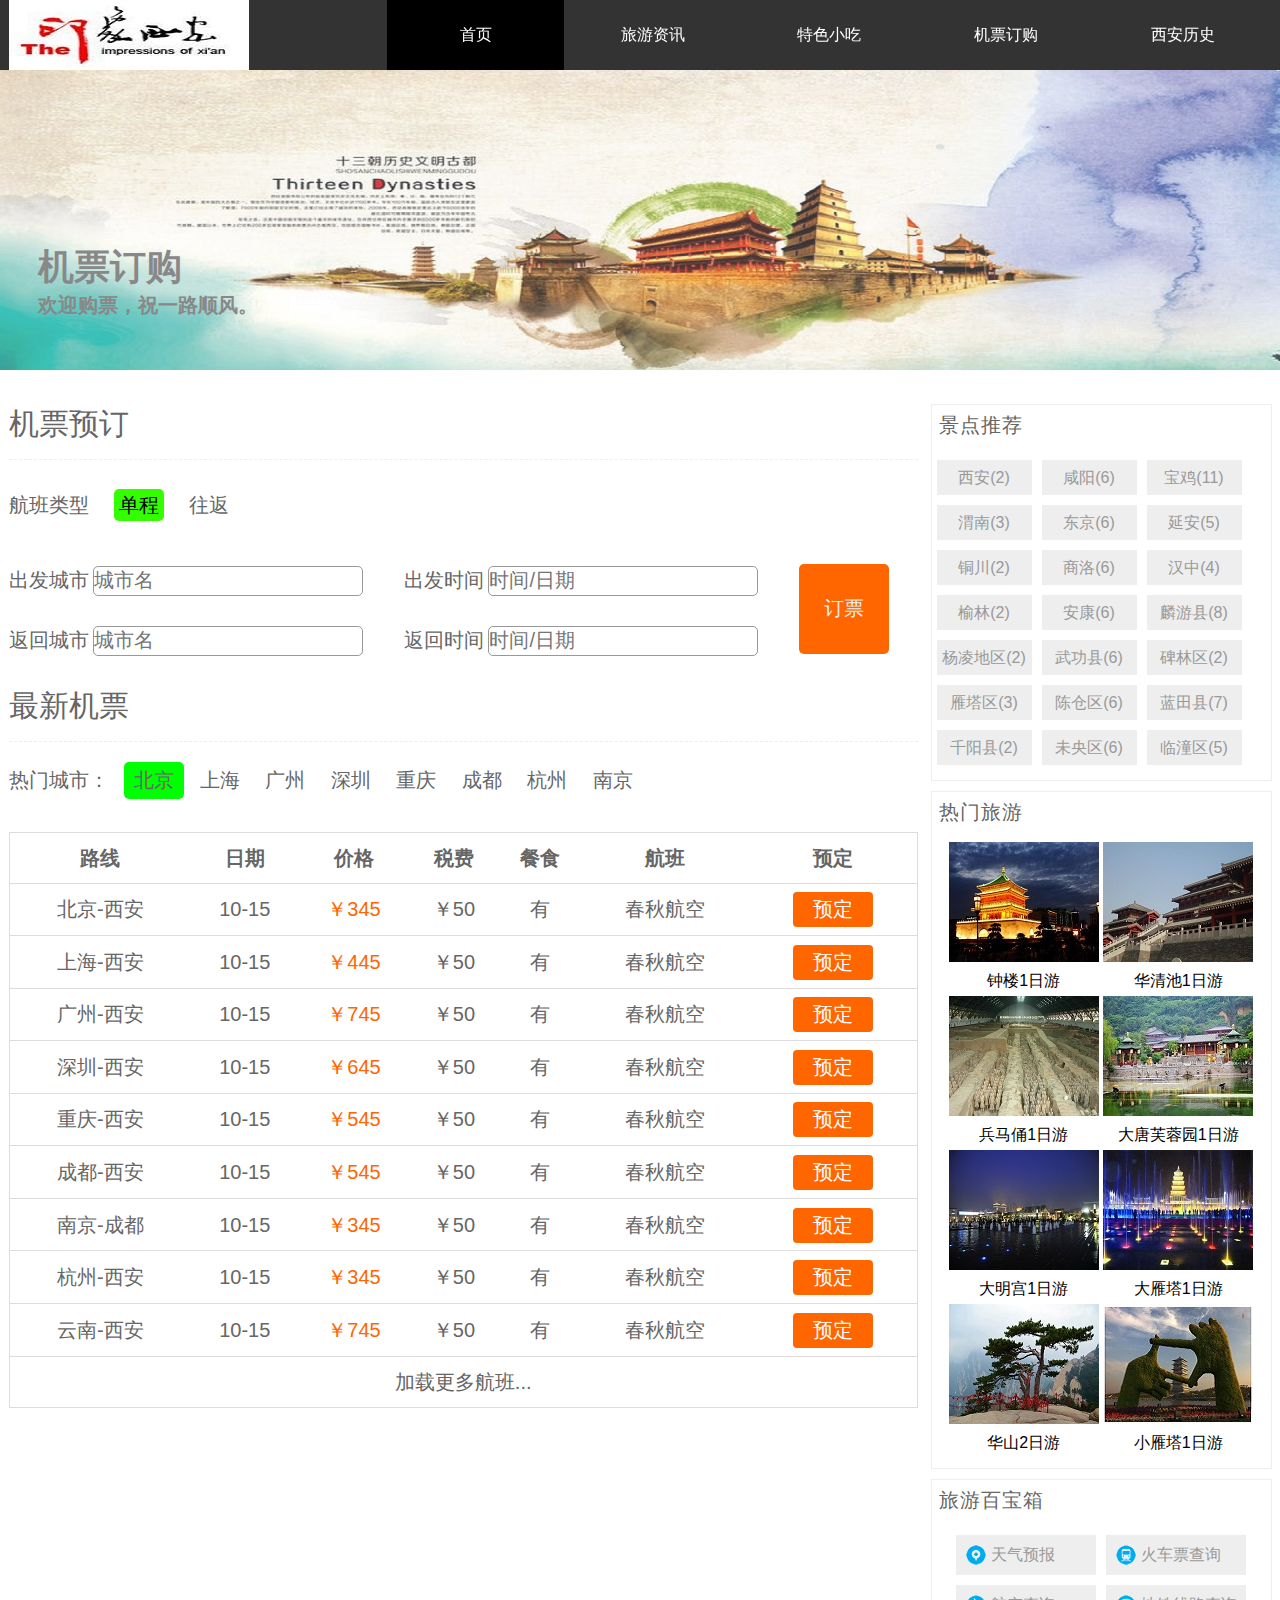
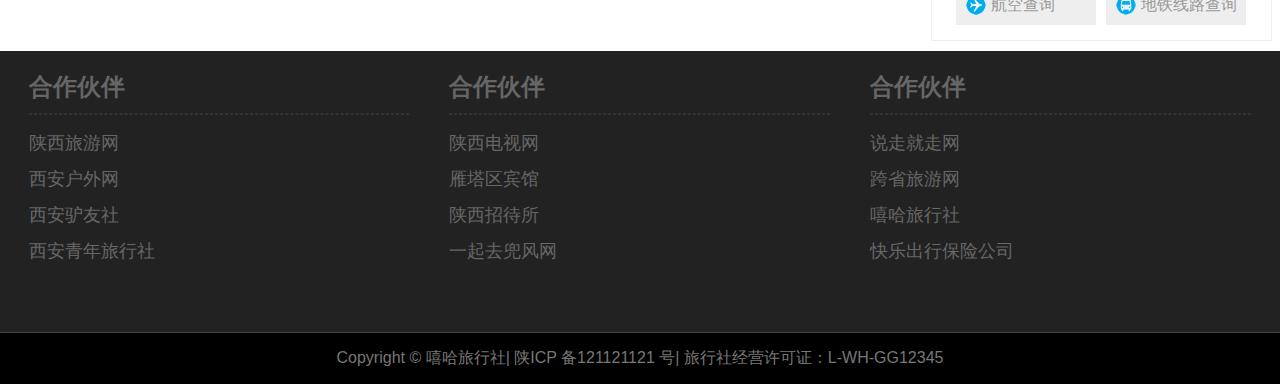
<file: responsitive/ticket.html>
<!DOCTYPE html>
<html lang="en">
<head>
	<meta charset="utf-8">
	<link rel="shortcut icon" href="img/title.ico">
	<link type="text/css" href="css/basic.css" rel="stylesheet"/>
	<link type="text/css" href="css/ticket.css" rel="stylesheet"/>
	<link type="text/css" href="css/responsitive.css" rel="stylesheet"/>
<title>西安印象</title>
<meta http-equiv="Content-Type" content="text/html; charset=utf-8"></head>

<body>
<header id="nav">
	<div class="center">
		<h1>嘻哈旅行社</h1>
		<nav>
			<h2 class="none">网站导航</h2>
			<ul>
				<li class="active"><a href="index.html">首页</a></li>
				<li><a href="consult.html">旅游<span class="hidden">资讯</span></a></li>
				<li><a href="foods.html"><span class="hidden">特色</span>小吃</a></li>
				<li class="hidden"><a href="ticket.html">机票订购</a></li>
				<li><a href="history.html"><span class="hidden">西安</span>历史</a></li>
			</ul>
		</nav>
	</div>
</header>

<div id = "headline">
	<img src="img/headline.jpg"/>
	<hgroup>
		<h1>机票订购</h1>
		<h2>欢迎购票，祝一路顺风。</h2>
	</hgroup>
</div>

<div id ="container">
	<aside class = "sidebar">
		<div class="sider top">
			<h2>景点推荐</h2>
			<ul>
				<li><a href="###">西安(2)</a></li>
				<li><a href="###">咸阳(6)</a></li>
				<li><a href="###">宝鸡(11)</a></li>
				<li><a href="###">渭南(3)</a></li>
				<li><a href="###">东京(6)</a></li>
				<li><a href="###">延安(5)</a></li>		
				<li><a href="###">铜川(2)</a></li>
				<li><a href="###">商洛(6)</a></li>
				<li><a href="###">汉中(4)</a></li>	
				<li><a href="###">榆林(2)</a></li>
				<li><a href="###">安康(6)</a></li>
				<li><a href="###">麟游县(8)</a></li>				
				<li><a href="###">杨凌地区(2)</a></li>
				<li><a href="###">武功县(6)</a></li>
				<li><a href="###">碑林区(2)</a></li>				
				<li><a href="###">雁塔区(3)</a></li>
				<li><a href="###">陈仓区(6)</a></li>
				<li><a href="###">蓝田县(7)</a></li>				
				<li><a href="###">千阳县(2)</a></li>
				<li><a href="###">未央区(6)</a></li>
				<li><a href="###">临潼区(5)</a></li>
			</ul>
			 
		</div>
		<div class="sider mid">
			<h2>热门旅游</h2>
			<div class="recm">
				<figure>
					<img src="img/hot1.jpg"/>
					<figcaption>钟楼1日游</figcaption>
				</figure>
				<figure>
					<img src="img/hot2.jpg"/>
					<figcaption>华清池1日游</figcaption>
				</figure>
				<figure>
					<img src="img/hot3.jpg"/>
					<figcaption>兵马俑1日游</figcaption>
				</figure>				<figure>
					<img src="img/hot4.jpg"/>
					<figcaption>大唐芙蓉园1日游</figcaption>
				</figure>				<figure>
					<img src="img/hot5.jpg"/>
					<figcaption>大明宫1日游</figcaption>
				</figure>				<figure>
					<img src="img/hot6.jpg"/>
					<figcaption>大雁塔1日游</figcaption>
				</figure>				<figure>
					<img src="img/hot7.jpg"/>
					<figcaption>华山2日游</figcaption>
				</figure>				<figure>
					<img src="img/hot8.jpg"/>
					<figcaption>小雁塔1日游</figcaption>
				</figure>
			</div>
		</div>
		<div class="sider bot">
			<h2>旅游百宝箱</h2>
			<div class="box">
				<a href="###" class="t1">天气预报</a>
				<a href="###" class="t2">火车票查询</a>
				<a href="###" class="t3">航空查询</a>
				<a href="###" class="t4">地铁线路查询</a>
			</div>
		</div>
	</aside>
	<div class="list ticket">
		<form action="###">
			<h2>机票预订</h2>
			<div class="type">
				<p>航班类型<mark>单程</mark>往返</p>
			</div>
			<div class ="form left">
				<p>
					<label for="from_city">出发城市</label>
					<input type="text" id = "from_city" name= "from_city" placeholder ="城市名"/>
				</p>
				<p>
					<label for="to_city">返回城市</label>
					<input type="text" id = "to_city" name= "to_city" placeholder ="城市名"/>
				</p>				
			</div>
			<div class="form right">
				<p>
					<label for="from_date">出发时间</label>
					<input type="text" id = "from_date" name= "from_date" placeholder ="时间/日期"/>
				</p>
				<p>
					<label for="to_city">返回时间</label>
					<input type="text" id = "to_date" name= "to_date" placeholder ="时间/日期"/>
				</p>		
			</div>
			<div class="form bnt">
				<p>
					<button type="submit" class="submit">订票</button>
				</p>
			</div>
			<div class="new">
				<h2>最新机票</h2>
				<ul>
					<li>热门城市：</li>
					<li>北京</li>
					<li>上海</li>
					<li>广州</li>
					<li>深圳</li>
					<li>重庆</li>
					<li>成都</li>
					<li>杭州</li>
					<li>南京</li>
				</ul>
			</div>
			<table>
				<thead>
					<tr>
						<th>路线</th>
						<th>日期</th>
						<th>价格</th>
						<th>税费</th>
						<th>餐食</th>
						<th>航班</th>
						<th>预定</th>
					</tr>
				</thead>
				<tbody>
					<tr>
						<td>北京-西安</td>
						<td>10-15</td>
						<td class="price">￥345</td>
						<td>￥50</td>
						<td>有</td>
						<td>春秋航空</td>
						<td><a href="###" class="reserve">预定</a></td>
					</tr>
					<tr>
						<td>上海-西安</td>
						<td>10-15</td>
						<td class="price">￥445</td>
						<td>￥50</td>
						<td>有</td>
						<td>春秋航空</td>
						<td><a href="###" class="reserve">预定</a></td>
					</tr>					<tr>
						<td>广州-西安</td>
						<td>10-15</td>
						<td class="price">￥745</td>
						<td>￥50</td>
						<td>有</td>
						<td>春秋航空</td>
						<td><a href="###" class="reserve">预定</a></td>
					</tr>					<tr>
						<td>深圳-西安</td>
						<td>10-15</td>
						<td class="price">￥645</td>
						<td>￥50</td>
						<td>有</td>
						<td>春秋航空</td>
						<td><a href="###" class="reserve">预定</a></td>
					</tr>					<tr>
						<td>重庆-西安</td>
						<td>10-15</td>
						<td class="price">￥545</td>
						<td>￥50</td>
						<td>有</td>
						<td>春秋航空</td>
						<td><a href="###" class="reserve">预定</a></td>
					</tr>					<tr>
						<td>成都-西安</td>
						<td>10-15</td>
						<td class="price">￥545</td>
						<td>￥50</td>
						<td>有</td>
						<td>春秋航空</td>
						<td><a href="###" class="reserve">预定</a></td>
					</tr>					<tr>
						<td>南京-成都</td>
						<td>10-15</td>
						<td class="price">￥345</td>
						<td>￥50</td>
						<td>有</td>
						<td>春秋航空</td>
						<td><a href="###" class="reserve">预定</a></td>
					</tr>					<tr>
						<td>杭州-西安</td>
						<td>10-15</td>
						<td class="price">￥345</td>
						<td>￥50</td>
						<td>有</td>
						<td>春秋航空</td>
						<td><a href="###" class="reserve">预定</a></td>
					</tr>					<tr>
						<td>云南-西安</td>
						<td>10-15</td>
						<td class="price">￥745</td>
						<td>￥50</td>
						<td>有</td>
						<td>春秋航空</td>
						<td><a href="###" class="reserve">预定</a></td>
					</tr>
				</tbody>
				<tfoot>
			  <td colspan="7"><a href="###" class="more">加载更多航班...</a></td>
				</tfoot>
			</table>
		</form>
	</div>
</div>
<footer id = "footer">
	<div id="link" class="hidden">
		<div class="left block">
			<h1>合作伙伴</h1>
			<hr>
			<ul>
				<li>陕西旅游网</li>
				<li>西安户外网</li>
				<li>西安驴友社</li>
				<li>西安青年旅行社</li>
			</ul>
		</div>
		<div class="mid block">
			<h1>合作伙伴</h1>
			<hr>
			<ul>
				<li>陕西电视网</li>
				<li>雁塔区宾馆</li>
				<li>陕西招待所</li>
				<li>一起去兜风网</li>
			</ul>
		</div>
		<div class="right block">
			<h1>合作伙伴</h1>
			<hr>
			<ul>
				<li>说走就走网</li>
				<li>跨省旅游网</li>
				<li>嘻哈旅行社</li>
				<li>快乐出行保险公司</li>
			</ul>
		</div>
	</div>
	<div class="version sm-visible">
		客户端|触屏版|电脑版
	</div>
	<div id ="copyright">Copyright &copy; 嘻哈旅行社| 陕ICP 备121121121 号<span class="hidden">| 旅行社经营许可证：L-WH-GG12345</span></div>	
</footer>
</body>
</html>
</file>
<file: responsitive/css/basic.css>
/* CSS Document */
*{
	padding:0px;
	margin:0px;
}
body {
	background-color: #fff;
	font-family: "Helvetica Neue",Helvetica,Arial,"Microsoft Yahei UI","Microsoft YaHei",SimHei,"����",simsun,sans-serif;
}
img{
	max-width:100%;
}
li{
	list-style:none;
}
a{
	text-decoration:none;
}
div, #adver .center, input, figure, img{
	box-sizing:border-box;
}
#nav{
	width:100%;
	height:70px;
	position:fixed;
	top:0px;
	z-index:9999;
	background-color:#333;
	}
#nav .center{
	max-width:1263px;
	height:70px;
	display:block;
	margin:0px auto;
}
#nav .center h1{
	height:70px;
	width:30%;
	text-indent:-9999px;
	float:left;
	background:url(../img/logo.jpg) no-repeat left center;
}
#nav ul{
	width:70%;
	float:right;
}
#nav ul li{
	width:20%;
	height:70px;
	line-height:70px;
	text-align:center;
	float:left;
	list-style-type:none;
}
#nav .active, #nav li:hover{
	background-color:#000000;
}
#nav a{
	color:#FFFFFF;
}
#nav .none{
	display:none;
}
#footer{
	clear:both;
	background:#222;
}
#footer #link{
	max-width:1263px;
	height:281px;
	color:#666;
	text-align:center;
	margin:0px auto;
	background-color:#222;
}
#footer #link .block{
	width:33.333%;
	height:280px;
	display:block;
	float:left;
	text-indent:20px;
	text-align:left;
}
#footer #link ul{
	font-size:18px;
	line-height:2;
}
#footer #link h1{
	font-size:24px;
	padding-top:20px;
}
#footer .sm-visible{
	color:#777;
	padding:10px 0;
	text-align:center;
	display:none;
}
#footer #copyright{
	color:#777;
	text-align:center;
	padding:15px 0;
	border-top:1px solid #444;
	background-color:#000000;
}
#footer hr{
	width:90%;
	margin:10px 10px 10px 20px;
	border:1px dashed #333;
}
/*index.html�����css��ʽ����*/
#headline{
	max-width:1920px;
	margin:0px auto;
	padding:70px 0 0 0;
	position:relative;
}
#headline img{
	opacity:0.8;
}
#headline hgroup{
	position:absolute;
	top:65%;
	left:3%;
}
#headline hgroup h1{
	color:#888;
	font-size:36px;
}
#headline hgroup h2{
	color:#888;
	font-size:20px;
}
#container{
	max-width:1263px;
	margin:30px auto;
}
#container .list{
	width:72%;
	float:left;
}
#container .sidebar{
	width:27%;
	float:right;
}
#container .sidebar .sider{
	border:1px solid #eee;
	margin-bottom:10px;
}
#container .sider h2{
	height:40px;
	line-height:40px;
	color:#666;
	text-indent:7.5px;
	color:#666;
	letter-spacing:1px;
	font-size:20px;
	font-weight:normal;
}
#container .sider ul{
	width:100%;
	height:315px;
	margin:10px auto;
}
#container .sider ul li{
	width:95px; 
	height:35px;
	text-align:center;
	line-height:35px;
	margin:5px;
	background-color:#eee;
	float:left;
}
#container .sider ul li a{
	color:#999;
	display:block;
	width:95px;
	height:35px;
}
#container .sider ul li a:hover{
	background-color:#33FF00;
}
#container .sider.mid{
	text-align:center;
}
#container .sider .recm{
	width:308px;
	margin:10px auto;
	display:inline-block;
}
#container .sider h2{
	text-align:left;
	text-indent:7.5px;
}
#container .sider .recm figure{
	display:inline-block;
}
#container .sider .recm figcaption{
	width:150px;
	height:30px;
	line-height:30px;
	text-align:center;
}
#container .sider .box{
	width:300px;
	height:100px;
	margin:10px auto;
}
#container .sider .box .t1{
	background:#eee url(../img/trea1.png) no-repeat 10px;
}
#container .sider .box .t2{
	background:#eee url(../img/trea2.png) no-repeat 10px;
}
#container .sider .box .t3{
	background:#eee url(../img/trea3.png) no-repeat 10px;
}
#container .sider .box .t4{
	background:#eee url(../img/trea4.png) no-repeat 10px;
}
#container .sider .box a{
	width:140px;
	height:40px;
	color:#999;
	text-align:left;
	text-indent:35px;
	line-height:40px;
	margin:5px 5px;
	background-color:#eee;
	display:block;
	float:left;
}

#container .ticket{
	color:#666;
}
#container .ticket h2, .pic h2, .introduction h2{
	height:40px;
	line-height:40px;
	font-size:30px;
	font-weight:normal;
	padding-bottom:15px;
	border-bottom:1px dashed #eee;
}
</file>
<file: responsitive/css/index.css>
/* CSS Document */
#adver{
	position:relative;
	margin:0px auto;
	max-width:1920px;
	padding:70px 0 0 0;
}
#adver img{
	display:block;
	max-width:100%;
	position:relative;
}
#adver .center{
	width:40%;
	height:60px;
	margin:-80px 0px 0px -10%;
	position:absolute;
	top:50%;
	left:50%;
	background-color:#000;
	opacity:0.4;
}
#adver .copy{
	opacity:1;
	padding:2px 1px 0 1px;
	background-color:transparent;
}
#adver input.search{
	height: 56px;
	width: 70%;
	display:block;
	float:left;
	font-size:24px;
	color:#666;
	padding:0px 10px;
	border: 1px solid #666;
	border-radius:10px;
	outline: none;
}
#adver input.btn{
	height: 56px;
	width: 30%;
	display:block;
	float:right;
	font-size:24px;
	font-weight:bold;
	color:#666;
	border-radius:10px;
	border: 1px solid #333;
	border-left-width: 3px;
	outline: none;
	background-color:#eee;
}

#content{
	max-width:1263px;
	margin:15px auto;
	text-align:center;
}
#content .center h1{
	font-size:45px;
	color:#666;
	letter-spacing:2px;
}
#content .center p{
	color:#666;
	font-size:16px;
	margin:10px 10px;
}
#content figure{
	width:32.4%;
	border:1px solid #ddd;
	display:block;
	float:left;
	padding:4px;
	border-radius:4px;
	margin:15px 0.4%;
	position:relative;
	text-align:left;
}
#content figcaption{
	color:#666;
	height:45px;
	overflow:hidden;
	line-height:1.5;
	letter-spacing:1px;
}
#content .tip{ 
	width:100px;
	height:25px;
	color:#fff;
	text-align:center;
	line-height:25px;
	background-color:#00FF33;
	position:absolute;
}
#content .stf{
	font-size:13px;
	font-style:normal;
	color:#666;
	float:right;
	position:relative;
	top:5px;
	left:-4px;
}
#content .price{
	color:#FF9900;
	font-size:14px;
}
#content .price strong{
	font-size:20px;
}
#content a{
	display:block;
}
</file>
<file: responsitive/css/responsitive.css>
/* CSS Document */
/*��ҳ����� 1200px ʱ������Ļ����Ҫ�� PC ��*/
@media (min-width: 1200px) {
}
/*�� 992 �� 1199 ����֮�����Ļ��е���Ļ���ֱ��ʵ͵� PC*/
@media (min-width: 992px) and (max-width: 1199px) {
	#adver .center{
		width:50%;
		margin:-65px 0px 0px -10%;
	}
	#content .center h1{
		font-size:40px;
	}
	#headline hgroup h1{
		font-size:36px;
	}
	#headline hgroup h2, #container .pic h2{
		font-size:20px;
	}
	#container .pic h2{
		font-size:30px;
	}
	#container .sidebar{
		display:none;
	}
	#container .list{
		width:99%;
		padding:0 20px;
	}
	#container .tour figcaption header{
		width:90%;
	}
	#container .tour ol{
		width:calc(90% - 25px);
		line-height:2;
	}
	#container .tour figcaption .buy{
		left:65%;
		bottom:35px;
	}
}
@media (min-width: 992px) and (max-width: 1126px) {
	#container .tour figcaption hgroup{
		line-height:1.5;
	}
	#container .tour .price{
		margin-bottom:5px;
	}
}
/*�� 768 �� 991 ����֮�����Ļ�С��Ļ����Ҫ�� PAD*/
@media (min-width: 768px) and (max-width: 991px) {
		#adver .center{
			width:55%;
			height:52px;
			margin:-40px 0px 0px -10%;
		}
		#adver input.search,#adver input.btn{
			font-size:20px;
			height:48px;
		}
		#content .center h1{
			font-size:35px;
		}
		#headline hgroup h1{
			font-size:30px;
		}
		#headline hgroup h2{
			font-size:16px;
		}
		#container .sidebar, .tour ol{
			display:none;
		}
		#container .list{
			width:99%;
			padding:0 20px;
		}
		#container .introduction h2, #container .pic h2, #container .ticket h2{
			font-size:28px;
		}
		#container .introduction p{
			font-size:18px;
		}
		#container .introduction address{
			font-size:18px;
		}
		#container .pic figcaption{
			font-size:16px;
		}
		#container .ticket .left, #container .ticket .right, #container .ticket .bnt{
			width:98%;
			display:block;
		} 
		#container .ticket input{
			width:98%;
			height:35px;
		}
		#container .ticket p{
			line-height:2;
		}
		#container .ticket .submit{
			display:block;
			width:30%;
			height:auto;
			line-height:2;
			position:static;
			margin:10px auto;
		}
		#container #info{
			font-size:18px;
		}
		#container .tour h2{
			font-size:22px;
		}
		#container .tour figcaption header{
			width:90%;
		}
		#container .tour figcaption .buy{
			left:65%;
			bottom:35px;
		}
}
@media (min-width: 768px) and (max-width: 910px) {
		#container .tour figcaption .buy{
			width:15%;
			left:65%;
			bottom:5px;
		}
		.tour .hidden{
			display:none;
		}
		#container .tour .price{
			margin-bottom:5px;
		}
}
/*�� 480 �� 767 ����֮�����Ļ���С��Ļ����Ҫ���ֻ�*/
@media (min-width: 480px) and (max-width: 767px) {
	#nav, #nav .center, #nav ul li{
		height:45px;
	}
	#nav ul li{
		line-height:45px;
	}
	#nav .center h1,#footer #link,#footer #link, #container .sidebar, .tour .hidden{
		display:none;
	}
	#nav ul{
		width:100%;
	}
	#adver,#headline{
		padding:45px 0 0 0;
	}
	#adver .center{
		width:55%;
		height:43px;
		margin:-25px 0px 0px -10%;
	}
	#adver input.search,#adver input.btn{
		font-size:16px;
		height:39px;
	}
	#footer .sm-visible{
		display:block;
	}
	#content .center h1{
		font-size:30px;
	}
	#content .center p{
		font-size:14px;
	}
	#content figure, #container .pic figure{
		width:49.2%;
	}
	#headline hgroup h1{
		font-size:26px;
	}
	#headline hgroup h2{
		font-size:14px;
	}
	#container .list{
		width:99%;
		padding:0 20px;
	}
	#container .pic figure{
		width:46.2%;
	}
	#container .introduction h2, #container .pic h2, #container .ticket h2{
		font-size:25px;
	}
	#container .introduction p{
		font-size:15px;
	}
	#container .introduction address{
		font-size:15px;
	}
	#container .pic figcaption, #container .ticket .new ul,#container .ticket table, #container .ticket table .reserve{
		font-size: 16px;
	}
	#container .ticket .left, #container .ticket .right, #container .ticket .bnt{
		width:98%;
		display:block;
	}
	#container .ticket input{
		width:98%;
		height:35px;
	}
	#container .ticket p{
		line-height:2;
	}
	#container .ticket .submit{
		display:block;
		width:30%;
		height:auto;
		line-height:2;
		font-size:16px;
		position:static;
		margin:10px auto;
	}
	#container .tour figcaption header{
		width:90%;
	}
	#container .tour figcaption .buy{
		width:20%;
		left:65%;
		bottom:15px;
	}
	#container .tour figcaption hgroup{ 
		line-height:1.5;
	}
	#container .tour .price strong{
		font-size:30px;	
	}
	#container .tour .reserve{
		font-size:20px;		
	}
	#container .tour .reserve{
		height:35px;
		line-height:35px;
	}
	#container #info{
		font-size:16px;
	}
	#container .tour h2{
		font-size:18px;
	}
	#container #info{
		height:40px;
	}
	#container #info #sale, #container #info #res li{
		height:40px;
		line-height:40px;
	}
	#container .tour .disc, #container .tour .disc span {
		height: 47px;
		width: 47px;
		font-size:14px;
	}
	#container .tour .tip{
		width:60px;
		height:20px;
		font-size:10px;
	}
}
@media (min-width: 480px) and (max-width: 716px) {

	.tour hgroup h3{
		display:none;
	}
	#container .tour figcaption .buy{
		bottom:25px;
	}
	#container .tour .price{
		margin-bottom:5px;
	}
}
@media (min-width: 600px) and (max-width: 715px) {

	.tour hgroup h3{
		display:none;
	}
	#container .tour .price{
		margin-bottom:15px;
	}
	#container .tour figcaption .buy{
		bottom:35px;
	}
}
@media (min-width: 478px) and (max-width: 546px){
	#container .tour .price s{
		display:none;
	}	
	#container .tour .disc, #container .tour .disc span {
		height: 43px;
		width: 43px;
		font-size:11px;
	}
	#container .tour .price strong{
		font-size:25px;	
	}
	#container .tour figcaption .buy{
		bottom:15px;
	}
	#container .tour .reserve{
		font-size:16px;	
	}
}
/*��С�� 480 ���ص���Ļ��΢С��Ļ�����ͷֱ��ʵ��ֻ�*/
@media (max-width: 479px) {
	#nav, #nav .center, #nav ul li{
		height:45px;
	}
	#nav ul li{
		line-height:45px;
	}
	#nav .center h1, .hidden, #container .sidebar, .tour .hidden,.tour hgroup h3{
		display:none;
	}
	#nav ul{
		width:100%;
	}
	#adver,#headline{
		padding:45px 0 0 0;
	}
	#nav ul li{
		width:25%;
	}
	#adver .center{
		width:58%;
		height:40px;
		margin:-25px 0px 0px -10%;
	}
	#adver input.search,#adver input.btn{
		font-size:14px;
		height:36px;
	}
	#footer .sm-visible{
		display:block;
	}
	#footer #copyright{
		font-size:16px;
	}
	#content .center h1{
		font-size:26px;
	}
	#content .center p{
		font-size:13px;
	}
	#content figure{
		width:99%;
	}
	#headline hgroup h1{
		font-size:20px;
	}
	#headline hgroup h2{
		font-size:12px;
	}
	#container .list{
		width:99%;
		padding:0 20px;
	}
	#container .introduction h2, #container .pic h2, #container .ticket h2{
		font-size:22px;
	}
	#container .introduction p, #container .ticket .new ul, #container .ticket table, #container .ticket table .reserve{
		font-size:14px;
	}
	#container .introduction address{
		font-size:14px;
	}
	#container .pic figcaption{
		font-size: 18px;
	}
	#container .list{
		width:100%;
	}
	#container .pic figure{
		width:100%;
	}
	#container .ticket .left, #container .ticket .right, #container .ticket .bnt{
		width:98%;
		display:block;
	}
	#container .ticket input{
		width:98%;
		height:35px;
	}
	#container .ticket p{
		line-height:2;
	}
	#container .ticket .submit{
		display:block;
		width:30%;
		height:auto;
		line-height:2;
		position:static;
		margin:10px auto;
	}
	#container .tour figcaption .buy{
		width:20%;
		left:65%;
		bottom:15px;
	}
	#container .tour figcaption header{
		width:80%;
	}
	#container .tour .price s{
		display:none;
	}	
	#container .tour .price strong{
		font-size:20px;	
	}
	#container .tour h2{
		font-size:16px;		
	}
	#container .tour .price{
		margin-bottom:0px;
	}
	#container .tour .reserve{
		font-size:14px;	
		height:30px;
		line-height:30px;
	}
	#container #info{
		font-size:14px;
	}
	#container #info{
		height:35px;
	}
	#container #info #sale, #container #info #res li{
		height:35px;
		line-height:35px;
	}
	#container .tour .disc, #container .tour .disc span {
		height: 40px;
		width: 40px;
		font-size:12px;
	}
	#container #info #res li .active{
		padding:1px 1px;
	}
	#container .tour .tip{
		width:60px;
		height:20px;
		font-size:10px;
	}
}
@media (max-width: 456px){
	#container .tour .price{
		display:none;
	}	
	#container .tour .disc, #container .tour .disc span {
		height: 35px;
		width: 35px;
		font-size:10px;
	}	
}
@media (max-width: 400px){
	#container .tour hgroup h2 span{
		display:none;
	}
	#container .tour hgroup h2{
		font-size:16px;
	}	
}
</file>
<file: responsitive/css/consult.css>
/* CSS Document */
#container #info{
	height:50px;
	color:#666;
	font-size:20px;
	margin-bottom:20px;
	background-color:#eee;
}
#container #info #sale{
	width:48%;
	line-height:48px;
	text-align:center;
	border-left:1px solid #eee;
	float:left;
}
#container #info #sale li{
	width:49%;
	float:left;
}
#container #info #sale .green{
	height:50px;
	background-color:#FFFFFF;
	border-top:2px solid #33FF00;
}
#container #info #res{
	width: 51%;
	float:right;
}
#container #info #res li .active{
	padding:3px 8px;
	background-color:#33FF00;
}
#container #info #res li{
	width:33.3%;
	height:50px;
	line-height:50px;
	text-align:center;
	float:left;
}
#container #info #res li a:hover{
	color:#FFFFFF;
	padding:3px 8px;
	background-color:#33FF00;
}
#container .tour{
	position:relative;
	margin-bottom:20px;
	border:1px solid #eee;
}
.tour:after{
	content:".";
	height:0;
	visibility:hidden;
	display:block;
	clear:both;
}
#container .tour img{
	width:55%;
	float:left;
}
#container .tour figcaption{
	width:45%;
	float:right;
}
#container .tour figcaption header{
	width:70%;
}
#container .tour figcaption hgroup{
	width:98%;
	line-height:2;
}
#container .tour figcaption .buy{
	width:13%;
	position:absolute;
	text-align:center;
	left:87%;
	bottom:30%;
}
#container .tour h2{
	font-size:24px;
	color:#333;
	padding:10px 0px 10px 20px;
}
#container .tour h3{
	font-size:16px;
	font-weight:normal;
	color:#666;
	padding:0px 0px 10px 20px;
}
#container .tour ol{
	width:calc(70% - 20px);
	line-height:2;
	color:#666;
	padding:0 0 0 20px;
}
#container .tour mark{
	padding:0 5px;
	border-radius:5px;
	background-color:#FFFFFF;
	color:#99FF00;
	border:1px solid #99FF00;
}
#container artical{
	display:block;
}
#container .tour .price{
	color:#FF6600;
	font-size:18px;
	margin-bottom:15px;
}
#container .tour .price strong{
	font-size:34px;
	font-weight:bold;
}
#container .tour s{
	color:#666;
}
#container .tour .reserve{
height:40px;
line-height:40px;
font-size:24px;
border-radius:5px;
background-color:#FF6600;
color:#FFFFFF;
}
#container .tour .tip{
	width:80px;
	height:25px;
	text-align:center;
	line-height:25px;
	color:#fff;
	background-color:#33FF00;
	position:absolute;
	top:0px;
	bottom:0px;
}
#container .tour footer{
	width:45%;
	height:30px;
	line-height:30px;
	padding-left:20px;
	position:absolute;
	bottom:0px;
}
#container .tour footer time{
	color:#33FF00;
}
#container .tour .disc{
	height:52px;
	width:52px;
	background-image:url(../img/disc.png);
	position:absolute;
	top:0px;
	right:0px;
}
#container .tour .disc span{
	display:block;
	height:52px;
	width:52px;
	padding-top:5px;
	text-align:center;
	color:#FF6600;
	transform: rotate(45deg);
	-ms-transform: rotate(45deg);		/* IE 9 */
	-o-transform: rotate(45deg);		/* Opera */
	-moz-transform: rotate(345deg);
	-webkit-transform: rotate(45deg);
}
</file>
<file: responsitive/css/foods.css>
/* CSS Document */
#container .pic section{
color:#666;
font-size:20px;
text-align:left;}
#container .pic figure{
width:31.3%;
margin:0 10px 15px 0;
padding:5px;
border-radius: 4px;
border:1px solid #ddd;
display:inline-block;}
#container .pic figcaption{
font-size: 20px;
padding:5px 0;}
#container .pic h2{
text-align:left;
}
#container .pic .more{
width:200px;
height:50px;
font-size:18px;
color:#666;
margin:20px auto;
text-align:center;
line-height:50px;
border:1px solid #ddd;
border-radius:10px;
}
</file>
<file: responsitive/css/history.css>
/* CSS Document */
#container .list h2{
	font-size:40px;
}
#container .list p, #container .list address{
	font-size:20px;
}
#container .introduction section{
	color:#666;
}
#container .introduction p{
	line-height:2;
	font-size:20px;
	margin:20px 0;
}
#container .introduction section address{
	font-style:normal;
	font-size:20px;
	margin:20px auto;
	line-height:1.6;
}
</file>
<file: responsitive/css/ticket.css>
/* CSS Document */
#container .ticket p{
	line-height:3;
}
#container .ticket .type{
	font-size:20px;
	padding:15px 0px;
}
#container .ticket .type mark{
	margin:0px 25px;
	padding:5px;
	border-radius:5px;
	background-color:#33FF00;
}
#container .ticket .left,#container .ticket .right{
	width:43%;
	display:inline-block;
}
#container .ticket label{
	font-size:20px;
}
#container .ticket input{
	width:270px;
	height:30px;
	font-size:20px;
	border-radius:5px;
	border:1px solid #999;
}
#container .ticket .bnt{
	width:9%;
	display:inline-block;
}
#container .ticket button{
	width:90px;
	height:90px;
	color:#eee;
	font-size:20px;
	border:none;
	border-radius:5px;
	position:relative;
	top:-32px;
	background-color:#FF6600;
}
#container .ticket .new ul{
	height:30px;
	font-size:20px;
	padding:20px 0px;
}
#container .ticket .new li{
	display:inline-block;
	padding:5px 10px;
}
#container .ticket .new li:first-child{
	padding-left:0px;
}
.ticket .new li:nth-child(2){
	background-color:#00FF00;
	border-radius:5px;
}
#container .ticket table{
	width:100%;
	height:576px;
	margin:20px 0 0 0;
	font-size:20px;
	border-collapse:collapse;
	color:#666;
	border:1px solid #ddd;
}
#container .ticket table th{
	height:50px;
	line-height:50px;
	border-bottom:1px solid #ddd;
}
#container .ticket table tbody td{
	height:50px;
	line-height:50px;
	text-align:center;
	border-bottom:1px solid #ddd;
}
#container .ticket table tfoot td{
	height:50px;
	line-height:50px;
	text-align:center;
}

#container .ticket table tr:hover {
	background-color: #eee;
}
#container .ticket .price {
	color: #f60;
}
#container  .ticket .reserve {
	display: inline-block;
	width: 80px;
	height: 35px;
	line-height: 35px;
	border-radius: 4px;
	background-color: #f60;
	color: #fff;
	font-size: 20px;
}
#container .ticket .more {
	color: #666;
}
</file>
